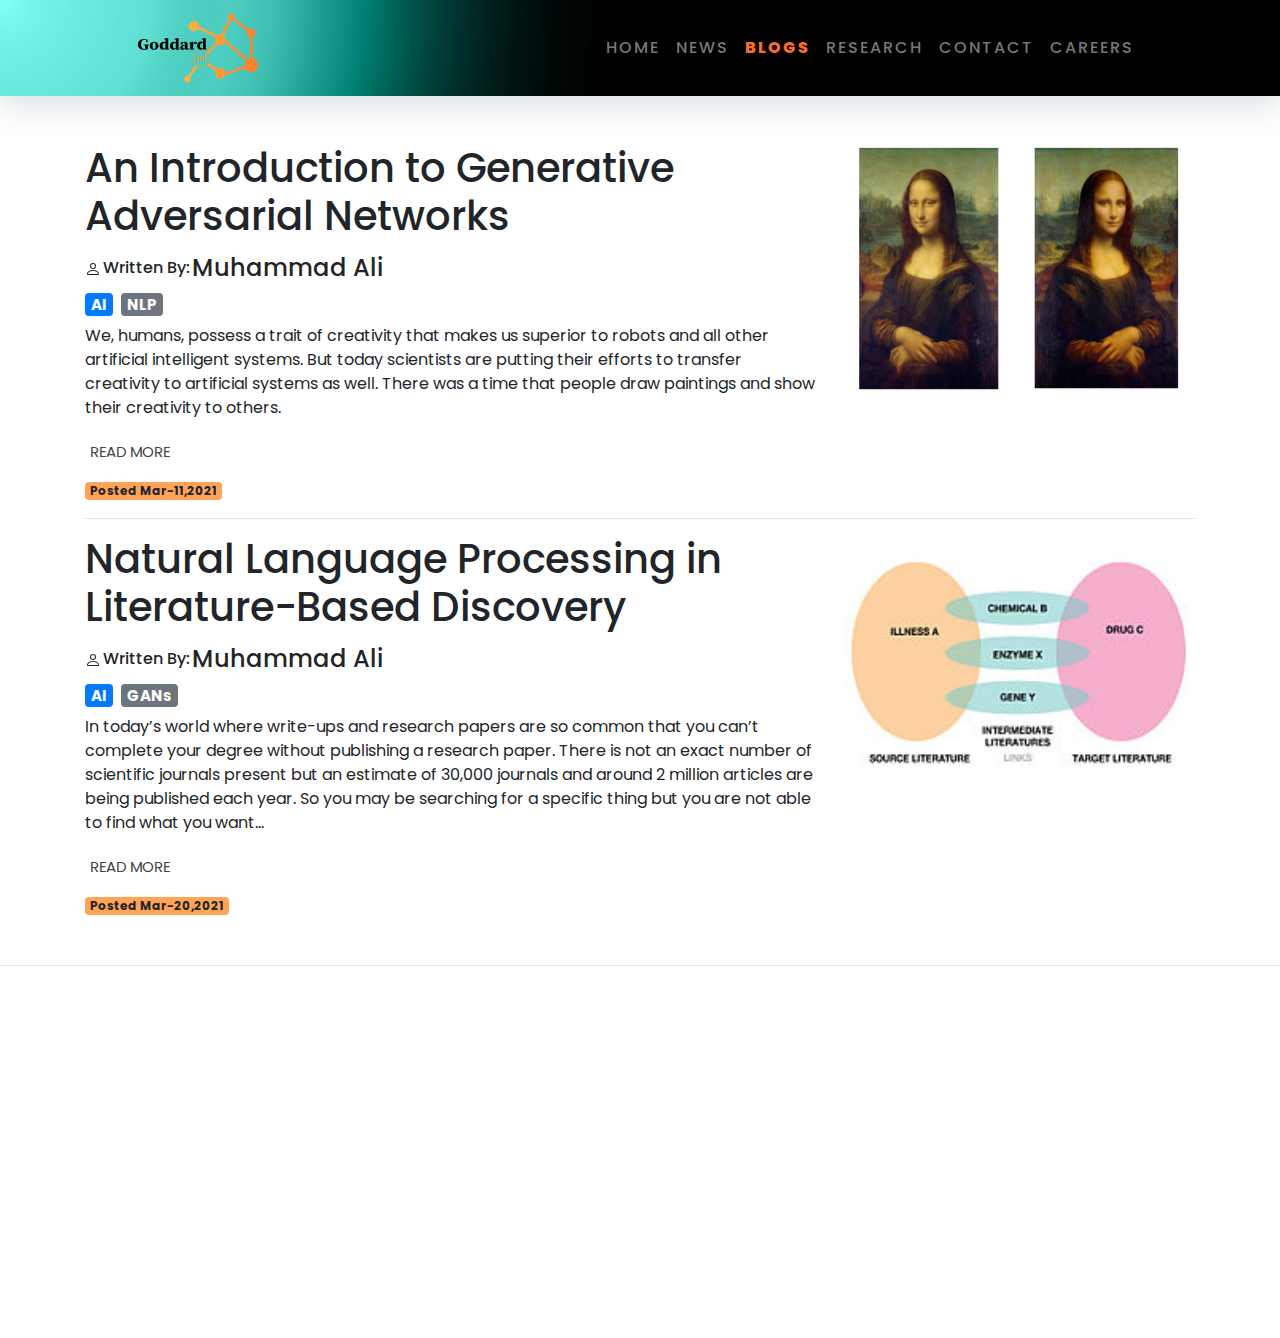
<file: blogs.html>
<!DOCTYPE html>
<html lang="en">

<head>

  <meta charset="UTF-8" />
  <!-- Bootstrap CSS -->



  <link rel="stylesheet" href="https://cdn.jsdelivr.net/npm/bootstrap@4.5.3/dist/css/bootstrap.min.css"
    integrity="sha384-TX8t27EcRE3e/ihU7zmQxVncDAy5uIKz4rEkgIXeMed4M0jlfIDPvg6uqKI2xXr2" crossorigin="anonymous">

  <link rel="stylesheet" href="style/blogs.css">

  <link rel="icon" href="images/newlogo.svg" type="image/x-icon" href="index.html" />


  <link rel="icon" href="./images/favicon-32x32.png" type="image/gif" sizes="32x32">
  <meta name="viewport" content="width=device-width, initial-scale=1.0, shrink-to-fit=no" />
  <!-- Bootstrap CSS -->
  <link rel="stylesheet" href="https://unpkg.com/aos@next/dist/aos.css" />
  <link rel="stylesheet" href="https://use.fontawesome.com/releases/v5.15.1/css/all.css"
    integrity="sha384-vp86vTRFVJgpjF9jiIGPEEqYqlDwgyBgEF109VFjmqGmIY/Y4HV4d3Gp2irVfcrp" crossorigin="anonymous" />
  <link rel="stylesheet" href="https://maxcdn.bootstrapcdn.com/bootstrap/4.0.0/css/bootstrap.min.css"
    integrity="sha384-Gn5384xqQ1aoWXA+058RXPxPg6fy4IWvTNh0E263XmFcJlSAwiGgFAW/dAiS6JXm" crossorigin="anonymous" />


  <link rel="stylesheet" href="style/footer.css" />
  <link rel="stylesheet" href="style/header-otherpages.css">
  <link rel="icon" href="images/i1.PNG" type="image/x-icon" />
  <title>Goddard - Blogs</title>
</head>

<body>
  <!-- header sec start -->
  <header class="header">
    <div class="container-fluid mx-auto navbar_container">
      <div class="row" id="nav">
        <div class="col-md-10 col-11 mx-auto">
          <nav class="navbar navbar-expand-lg navbar-light">
            <a class="navbar-brand" href="index.html"><img src="images/newlogo.svg" class="img-fluid" alt="Logo" /></a>
            <button class="navbar-toggler" type="button" data-toggle="collapse" data-target="#navbarSupportedContent"
              aria-controls="navbarSupportedContent" aria-expanded="false" aria-label="Toggle navigation">
              <span class="navbar-toggler-icon"></span>
            </button>

            <div class="collapse navbar-collapse" id="navbarSupportedContent">
              <ul class="navbar-nav ml-auto">
                <li class="nav-item ">
                  <a class="nav-link" href="./index.html">home </a>
                </li>
                <li class="nav-item">
                  <a class="nav-link" href="./news.html">news<span class="sr-only">(current)</span></a>
                </li>
                <li class="nav-item  active">
                  <a class="nav-link" href="./blogs.html">blogs</a>
                </li>
                <li class="nav-item">
                  <a class="nav-link" href="./research.html">research</a>
                </li>
                <li class="nav-item">
                  <a class="nav-link" href="contactus.html">contact</a>
                </li>
                <li class="nav-item">
                  <a class="nav-link" href="./careers.html">careers</a>
                </li>
              </ul>
            </div>
          </nav>
        </div>
      </div>
    </div>
  </header>
  <!-- header sec end     -->

  <div class="container mx-auto my-5">

    <div class="row">
      <div class="col-12 col-sm-12 col-md-8">
        <h1>An Introduction to Generative Adversarial Networks</h1>
        <div class="align-self-center" style="display:flex">
          <svg class="justify-content-center align-self-center" xmlns="http://www.w3.org/2000/svg" width="16"
            height="16" fill="currentColor" class="bi bi-person" viewBox="0 0 16 16">
            <path
              d="M8 8a3 3 0 1 0 0-6 3 3 0 0 0 0 6zm2-3a2 2 0 1 1-4 0 2 2 0 0 1 4 0zm4 8c0 1-1 1-1 1H3s-1 0-1-1 1-4 6-4 6 3 6 4zm-1-.004c-.001-.246-.154-.986-.832-1.664C11.516 10.68 10.289 10 8 10c-2.29 0-3.516.68-4.168 1.332-.678.678-.83 1.418-.832 1.664h10z" />

          </svg>
          <h6 style="margin-top:10px; margin-left:2px;">Written By:</h6>
          <h4 style="margin-top:6px; margin-left:2px;"> Muhammad Ali</h4>
        </div>

        <div style="display:flex;">
          <h5><span class="badge rounded-pill bg-primary tag_text">AI</span></h5>
          <h5><span class="badge rounded-pill bg-secondary mx-2 tag_text">NLP</span></h5>
        </div>

        <p>We, humans, possess a trait of creativity that makes us superior to robots and all other artificial
          intelligent systems. But today scientists are putting their efforts to transfer creativity to artificial
          systems as well. There was a time that people draw paintings and show their creativity to others.</p>

        <a href="./blogs_pages/blog1.html">
          <button type="button" class="collapsible d-flex justify-content-center">READ MORE</button></a>

        <div>

          <span class="badge posted_on">Posted Mar-11,2021</span>
        </div>
      </div>
      <div class="container col-12 col-sm-8 col-md-4">
        <img width="100%" height="250px" src="./blogs_pages/blog1_img4.png" />
      </div>

    </div>
    <hr>

    <div class="row">
      <div class="col-12 col-sm-12 col-md-8">
        <h1>Natural Language Processing in Literature-Based Discovery</h1>
        <div class="align-self-center" style="display:flex">
          <svg class="justify-content-center align-self-center" xmlns="http://www.w3.org/2000/svg" width="16"
            height="16" fill="currentColor" class="bi bi-person" viewBox="0 0 16 16">
            <path
              d="M8 8a3 3 0 1 0 0-6 3 3 0 0 0 0 6zm2-3a2 2 0 1 1-4 0 2 2 0 0 1 4 0zm4 8c0 1-1 1-1 1H3s-1 0-1-1 1-4 6-4 6 3 6 4zm-1-.004c-.001-.246-.154-.986-.832-1.664C11.516 10.68 10.289 10 8 10c-2.29 0-3.516.68-4.168 1.332-.678.678-.83 1.418-.832 1.664h10z" />

          </svg>
          <h6 style="margin-top:10px; margin-left:2px;">Written By:</h6>
          <h4 style="margin-top:6px; margin-left:2px;"> Muhammad Ali</h4>
        </div>

        <div style="display:flex;">
          <h5><span class="badge rounded-pill bg-primary tag_text" >AI</span></h5>
          <h5><span class="badge rounded-pill bg-secondary mx-2 tag_text">GANs</span></h5>

        </div>

        <p>In today’s world where write-ups and research papers are so common that you can’t
          complete your degree without publishing a research paper. There is not an exact number of
          scientific journals present but an estimate of 30,000 journals and around 2 million articles are being
          published each year. So you may be searching for a specific thing but you are not able to find what
          you want...</p>
        <a href="./blogs_pages/blog2.html">
          <button type="button" class="collapsible d-flex justify-content-center">READ MORE</button></a>

        <div>

          <span class="badge posted_on">Posted Mar-20,2021</span>
        </div>
      </div>
      <div class="container col-12 col-sm-8 col-md-4">
        <img width="100%" height="250px" src="./blogs_pages/blog2_img.jpg" />
      </div>
    </div>
  </div>
  <!-- <hr> -->
  <!-- footer sec start -->
<hr/>
  <footer>
    <div class="container-fluid footer_sec" data-aos="fade-in">
      <div class="row">
        <div class="col-11 col-md-10 mx-auto">
          <div class="row">
            <div class="col-md-6 col-11 pr-5 mb-3">
              <li>
                <br>
                <br>
                <a href="index.html">
                  <figure>
                    <img src="images/newlogo.svg" alt="" />
                  </figure>
                </a>
              </li>
              <br/>
            

            </div>

            <div class="col-md-3 col-11">
              <ul>
                <li>
                  <h5>QUICK LINKS</h5>
                </li>
                <div class="row ql-row">
                  <div class="column ql-col">
                    <li><a href="./index.html">Home</a></li>
                    <li><a href="./news.html">News</a></li>
                    <li><a href="./blogs.html">Blogs</a></li>
                    <li><a href="./research.html">Research</a></li>
                  </div>
                  <div class="column ql-col">
                    <li><a href="./contactus.html">Contact</a></li>
                    <li><a href="./careers.html">Careers</a></li>
                    <li><a href="./faqs.html">FAQ's</a></li>
                    <li><a href="./privacy_policy.html">Privacy policy</a></li>
                  </div>
                </div>

              </ul>
            </div>

            <div class="col-md-3 col-11">
              <ul>
                <li>
                  <h5>Contact</h5>
                </li>
                <li>
                  <span>NIC Building, NED University of Engineering and
                    Technology, Karachi</span>
                </li>
                <li>
                  <span>Email: </span><a href="mailto:contact@goddard.ml">contact@goddard.ml</a>
                </li>
                <li><span>Phone: </span><a href="https://wa.me/4368860567729?text=Thank%20you%20for%20contacting%20us" target="_blank">+43 688 60567729</a></li>
                <li>
                  <a href="https://www.facebook.com/Goddard-AGI-103205568499831" target="blank"><i
                      class="fab fa-facebook-f"></i></a>
                  <a href="https://twitter.com/GoddardAGI?s=08" target="blank"><i class="fab fa-twitter"></i></a>
                  <a href="https://www.linkedin.com/company/goddard-agi" target="blank"><i
                      class="fab fa-linkedin-in"></i></a>
                </li>
              </ul>
            </div>
            <div class="row copyright_text">
              <p>© 2021 <span>Goddard.ml</span> All Rights Reserved.</p>
            </div>
           
          </div>

        </div>
      </div>
    </div>
  </footer>


  <!-- footer sec end -->

  <script src="https://code.jquery.com/jquery-3.2.1.slim.min.js"
    integrity="sha384-KJ3o2DKtIkvYIK3UENzmM7KCkRr/rE9/Qpg6aAZGJwFDMVNA/GpGFF93hXpG5KkN"
    crossorigin="anonymous"></script>
  <script src="https://cdnjs.cloudflare.com/ajax/libs/popper.js/1.12.9/umd/popper.min.js"
    integrity="sha384-ApNbgh9B+Y1QKtv3Rn7W3mgPxhU9K/ScQsAP7hUibX39j7fakFPskvXusvfa0b4Q"
    crossorigin="anonymous"></script>
  <script src="https://maxcdn.bootstrapcdn.com/bootstrap/4.0.0/js/bootstrap.min.js"
    integrity="sha384-JZR6Spejh4U02d8jOt6vLEHfe/JQGiRRSQQxSfFWpi1MquVdAyjUar5+76PVCmYl"
    crossorigin="anonymous"></script>

  <script type="text/javascript" src="js/particles.min.js"></script>
  <script type="text/javascript" src="js/custom.js"></script>
  <!-- <script type="text/javascript" src="js/index.js"></script> -->

  <!-- Option 1: jQuery and Bootstrap Bundle (includes Popper) -->
  <!-- <script src="https://code.jquery.com/jquery-3.5.1.slim.min.js" integrity="sha384-DfXdz2htPH0lsSSs5nCTpuj/zy4C+OGpamoFVy38MVBnE+IbbVYUew+OrCXaRkfj" crossorigin="anonymous"></script>
        <script src="https://cdn.jsdelivr.net/npm/bootstrap@4.5.3/dist/js/bootstrap.bundle.min.js" integrity="sha384-ho+j7jyWK8fNQe+A12Hb8AhRq26LrZ/JpcUGGOn+Y7RsweNrtN/tE3MoK7ZeZDyx" crossorigin="anonymous"></script> -->

  <!-- our aws data -->
  <script src="https://unpkg.com/aos@next/dist/aos.js"></script>
  <script>
    AOS.init({
      duration: 1500,
    });
  </script>


</body>

</html>
</file>
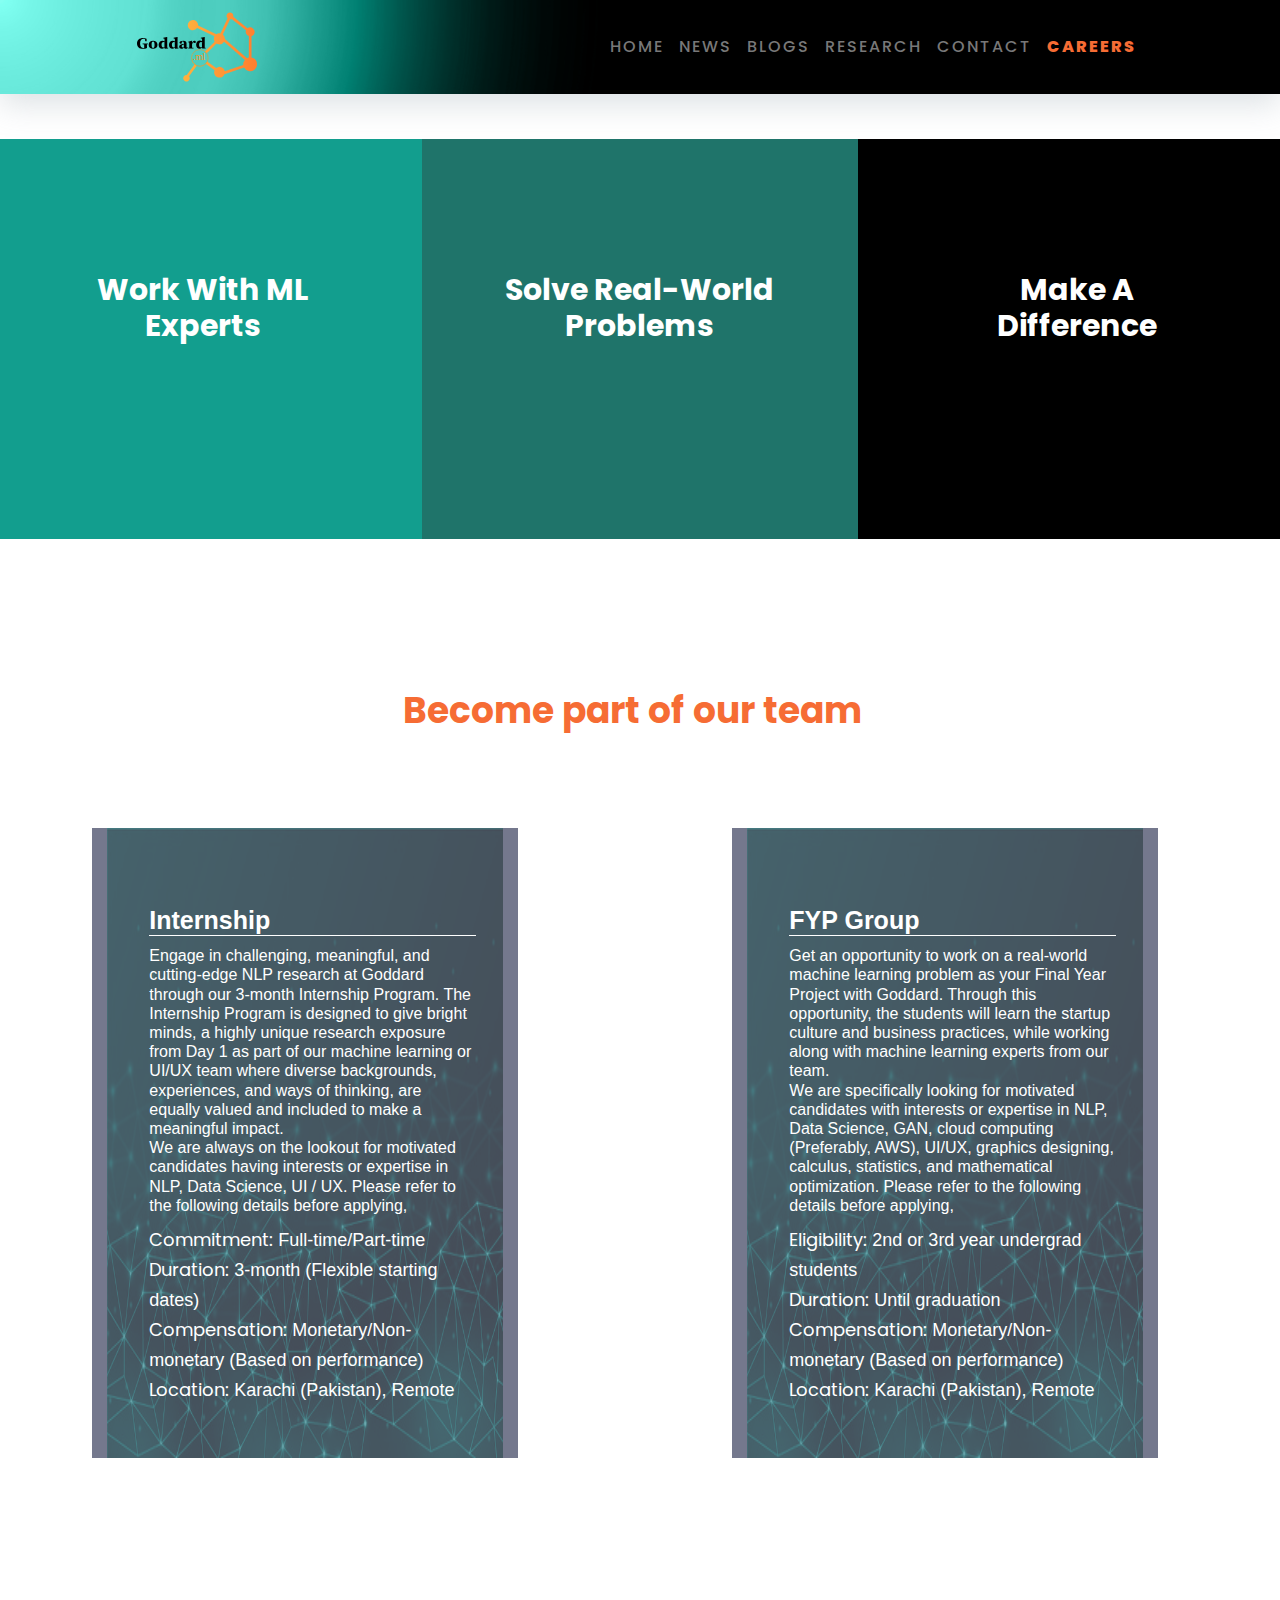
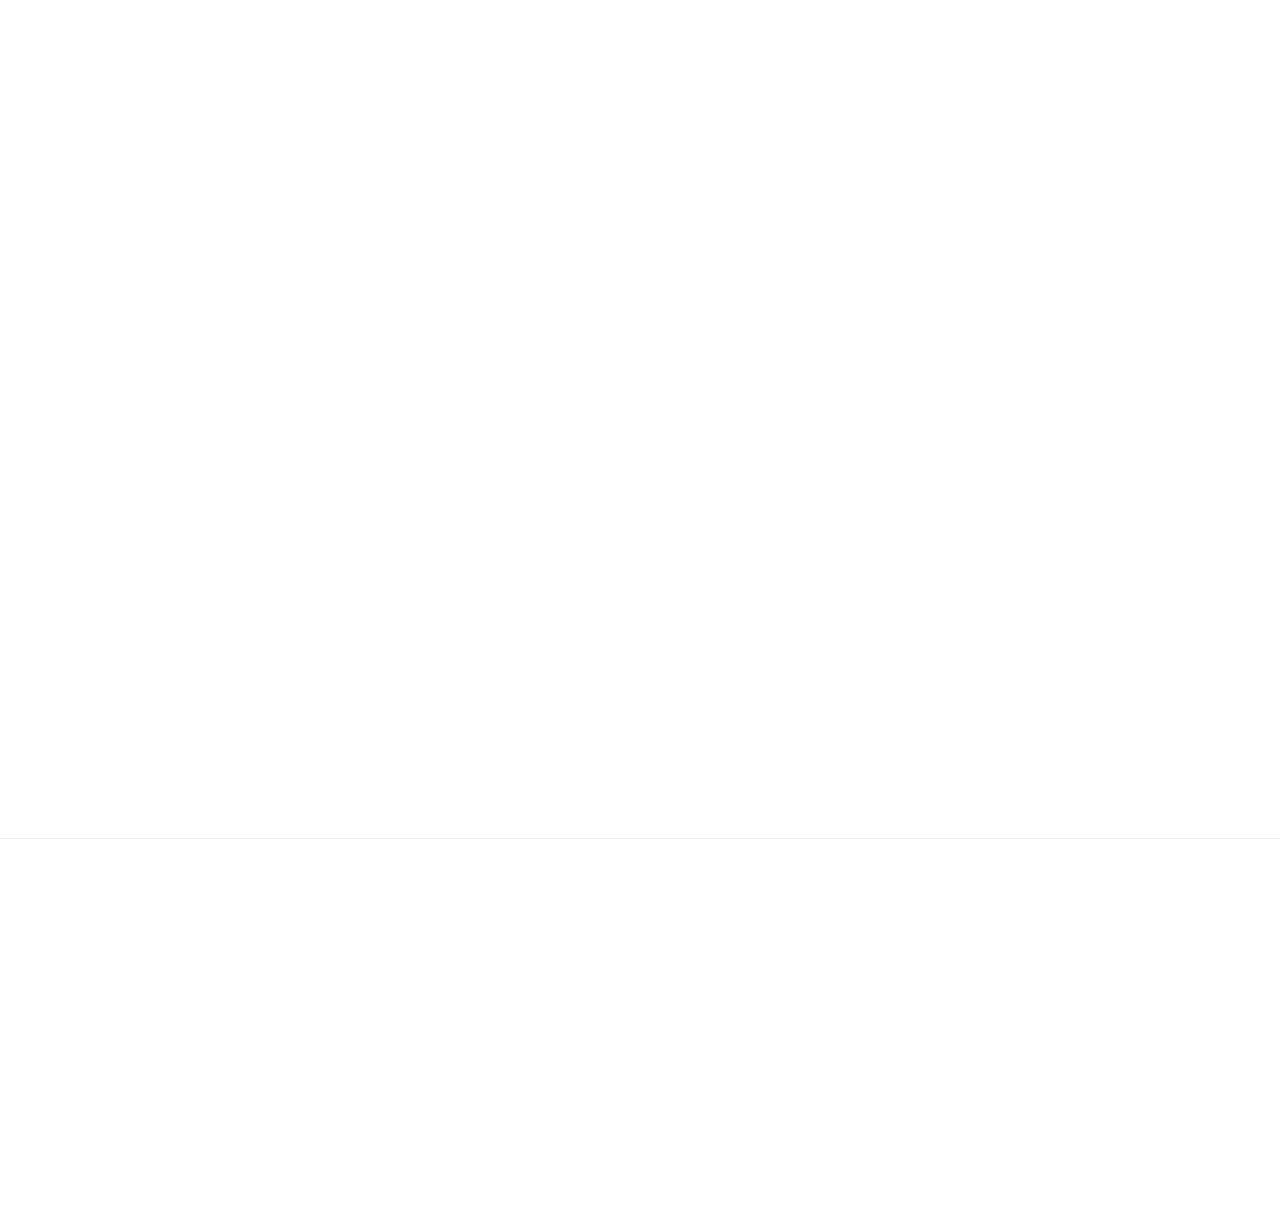
<file: careers.html>
<!DOCTYPE html>
<html lang="en">

<head>


    <meta charset="UTF-8" />
    <meta name="viewport" content="width=device-width, initial-scale=1.0, shrink-to-fit=no" />
    <link rel="icon" href="./images/newlogo.svg" type="image/gif" sizes="32x32">
    <!-- Bootstrap CSS -->
    <link rel="stylesheet" href="https://unpkg.com/aos@next/dist/aos.css" />
    <link rel="stylesheet" href="./style/career.css" />
    <link rel="stylesheet" href="https://use.fontawesome.com/releases/v5.15.1/css/all.css"
        integrity="sha384-vp86vTRFVJgpjF9jiIGPEEqYqlDwgyBgEF109VFjmqGmIY/Y4HV4d3Gp2irVfcrp" crossorigin="anonymous" />
    <link rel="stylesheet" href="https://maxcdn.bootstrapcdn.com/bootstrap/4.0.0/css/bootstrap.min.css"
        integrity="sha384-Gn5384xqQ1aoWXA+058RXPxPg6fy4IWvTNh0E263XmFcJlSAwiGgFAW/dAiS6JXm" crossorigin="anonymous" />
    <!-- <link rel="stylesheet" href="https://cdn.jsdelivr.net/npm/bootstrap@4.5.3/dist/css/bootstrap.min.css" integrity="sha384-TX8t27EcRE3e/ihU7zmQxVncDAy5uIKz4rEkgIXeMed4M0jlfIDPvg6uqKI2xXr2" crossorigin="anonymous"> -->
    <!-- <link href="assets/vendor/bootstrap/css/bootstrap.min.css" rel="stylesheet">  -->
    
    <link href="testimonial_vendors/bootstrap-icons/bootstrap-icons.css" rel="stylesheet">
    <link href="testimonial_vendors/boxicons/css/boxicons.min.css" rel="stylesheet">
    
    
    <link href="testimonial_vendors/swiper/swiper-bundle.min.css" rel="stylesheet">
  
    <!-- Template Main CSS File -->
    <link href="style/testimonials.css" rel="stylesheet">


  
    <link rel="stylesheet" href="style/footer.css" />
    <link rel="stylesheet" href="style/header-otherpages.css">

    <link rel="icon" href="images/i1.PNG" type="image/x-icon" />
    <link rel="stylesheet" href="style/careers.css">
    <link rel="stylesheet" href="https://www.w3schools.com/w3css/4/w3.css">

    <title>Goddard-Careers</title>
</head>

<body>
    <!-- header sec start -->
    <header class="header">
        <div class="container-fluid mx-auto navbar_container">
            <div class="row" id="nav">
                <div class="col-md-10 col-11 mx-auto">
                    <nav class="navbar navbar-expand-lg navbar-light">
                        <a class="navbar-brand" href="index.html"><img src="images/newlogo.svg" class="img-fluid"
                                alt="Logo" /></a>
                        <button class="navbar-toggler" type="button" data-toggle="collapse"
                            data-target="#navbarSupportedContent" aria-controls="navbarSupportedContent"
                            aria-expanded="false" aria-label="Toggle navigation">
                            <span class="navbar-toggler-icon"></span>
                        </button>

                        <div class="collapse navbar-collapse" id="navbarSupportedContent">
                            <ul class="navbar-nav ml-auto">
                                <li class="nav-item">
                                    <a class="nav-link" href="./index.html">home</a>
                                </li>
                                <li class="nav-item">
                                    <a class="nav-link" href="./research.html">news</a>
                                </li>
                                <li class="nav-item">
                                    <a class="nav-link" href="./blogs.html">blogs</a>
                                </li>
                                <li class="nav-item">
                                    <a class="nav-link" href="./research.html">research</a>
                                </li>
                                <li class="nav-item">
                                    <a class="nav-link" href="./contactus.html">contact </a>
                                </li>
                                <li class="nav-item  active">
                                    <a class="nav-link" href="#"><span class="sr-only">(current)</span>careers</a>
                                </li>
                            </ul>
                        </div>
                    </nav>
                </div>
            </div>
        </div>
    </header>
    <!-- header sec end     -->

    <div class="row my-5">
        <div id="box1" class="col-12 col-sm-6 col-md-6 col-lg-4 box1 c-box">
            <div class='bh2'>
                <h2><b>Work With ML <br>Experts</b></h2>
            </div>
            <p class="box1-p">We are a team of internationally experienced researchers and best-in-class technologists
                committed to
                aiding the scientific community with AI tools. We strive to attract talented individuals, and then,
                perfecting them with regular/on-demand training, dedicated mentors, weekly follow-up meetings, and a
                wide variety of challenges. Being with us, you are guaranteed to take on a big challenge and learn a
                ton!</p>
        </div>
        <div id="box2" class="col-12 col-sm-6 col-md-6 col-lg-4 box2 c-box">
            <div class='bh2'>
                <h2><b>Solve Real-World <br>Problems</b></h2>
            </div>
            <p class="box2-p">We are keen on developing futuristic AI technologies to create a meaningful impact. We are
                pushing the realms
                of AI – every day – by envisioning, researching, and developing non-existing AI solutions to hard
                literary
                problems. As part of our team, you will be tested against the toughest real-world AI problems in which
                bookish good isn’t practically good anymore, and going beyond the limits is the only way forward.
            </p>
        </div>

        <div id="box3" class="col-12 col-sm-6 col-md-6 col-lg-4 box3 c-box">
            <div class='bh2'>
                <h2><b>Make A<br>Difference </b></h2>
            </div>
            <p class="box3-p">
                We are a small team working hard to become one of the greatest tech companies in the world. Rather than
                becoming a small gear in a large machine by working somewhere else in a large company, we want you to
                become
                one of us, and strive to leave a positive imprint on this world.
            </p>
        </div>
    </div>



    <!-- Job card section start -->

    <div class="container contenedor text-center">
        <h1 class="text-center ca-title">Become part of our team</h1>
        <div class=" container  text-center">
            <div class="row row-2">
                <div class="col-lg-4 col-md-6 col-sm-4 col-xs-12 container_foto job-card ">
                    <a href="https://forms.gle/ewLZ2ybmcdqfKiUz9" target="blank">
                        <div class="ver_mas text-center">
                            <span class="lnr">Apply now</span>
                        </div>
                    </a>
                    <article class="text-left">
                        <h2>Internship</h2>
                        <h3>Engage in challenging, meaningful, and cutting-edge NLP research at Goddard through our
                            3-month Internship Program. The Internship Program is designed to give bright minds, a
                            highly unique research exposure from Day 1 as part of our machine learning or UI/UX team
                            where diverse backgrounds, experiences, and ways of thinking, are equally valued and
                            included to make a meaningful impact.<br>
                            We are always on the lookout for motivated candidates having interests or expertise in NLP,
                            Data Science, UI / UX. Please refer to the following details before applying,
                        </h3>
                        <h4>


                            <b> Commitment:</b> Full-time/Part-time </br>
                            <b>Duration:</b> 3-month (Flexible starting dates)</br>
                            <b>Compensation:</b> Monetary/Non-monetary (Based on performance)
                            </br>
                            <b>Location: </b> Karachi (Pakistan), Remote

                        </h4>

                    </article>
                    <img class='cr-bg' src="./images/cr-bg.png" alt="">
                </div>
                <div class="col-lg-4 col-md-6 col-sm-4 col-xs-12 container_foto job-card">
                    <a href="https://docs.google.com/forms/d/e/1FAIpQLScMdzjYsQ4mPl4dSyYbnTc0U4IDP0Yc3bve262dPeAtu43uug/viewform"
                        target="blank">
                        <div class="ver_mas text-center">
                            <span class="lnr">Apply now</span>
                        </div>
                    </a>
                    <article class="text-left">
                        <h2>FYP Group </h2>
                        <h3>Get an opportunity to work on a real-world machine learning problem as your Final Year
                            Project with Goddard. Through this opportunity, the students will learn the startup culture
                            and business practices, while working along with machine learning experts from our
                            team.</br>
                            We are specifically looking for motivated candidates with interests or expertise in NLP,
                            Data Science, GAN, cloud computing (Preferably, AWS), UI/UX, graphics designing, calculus,
                            statistics, and mathematical optimization. Please refer to the following details before
                            applying,
                        </h3>
                        <h4>
                            <b>Eligibility: </b>2nd or 3rd year undergrad students
                            </br>

                            <b>Duration:</b> Until graduation </br>
                            <b>Compensation:</b> Monetary/Non-monetary (Based on performance)
                            </br>
                            <b>Location: </b> Karachi (Pakistan), Remote

                        </h4>
                    </article>
                    <img class='cr-bg' src="./images/cr-bg.png " alt="">
                </div>

            </div>

        </div>

    </div>

    <!-- Job card section end -->
    <section id="testimonials" class="testimonials">
      <div class="container">
  
        <div class="section-title" data-aos="zoom-out">
          
          <h1 class="text-center ca-title">Our Team's Testimonials</h1>
        </div>
  
        <div class="testimonials-slider swiper-container" data-aos="fade-up" data-aos-delay="100">
          <div class="swiper-wrapper">
  
            <div class="swiper-slide">
              <div class="testimonial-item">
                <img src="images/testimonials/my_pic2.png" class="testimonial-img" alt="">
                <h3>Muhammad Ali</h3>
                <h4>Team GUI</h4>
                
                <p class="my-2">
                  <i class="bx bxs-quote-alt-left quote-icon-left"></i>
                  Working in a professional environment with a professional team, will polish your skills, give practical applications, and will help grow yourself in a right direction. Goddard- Discovery provided me all the things, a great experience and I look forward to continue.Leaders are quite co-operative and guide alot.This startup will definately reach at pinnacle.
                  <i class="bx bxs-quote-alt-right quote-icon-right"></i>
                  <br/>
                  <br/>
                </p>
               
              </div>
            </div><!-- End testimonial item -->
  
            <div class="swiper-slide">
              <div class="testimonial-item">
                <img src="images/testimonials/ebad_testimonial.jpeg" class="testimonial-img" alt="">
                <h3>Ebad Ullah Khan</h3>
                <h4>Team AI </h4>
                <p class="my-2">
                  <i class="bx bxs-quote-alt-left quote-icon-left"></i>
                  Everything is being done in an orderly fashion which is really good. The main thing which I like is that the meetings are being held regularly, because I have seen that in the start the people are very enthusiastic but as time flies their presence also fades away. I hope this all continues.
                  <i class="bx bxs-quote-alt-right quote-icon-right"></i>
                </p>
                <br/>
                <br/>
              </div>
            </div><!-- End testimonial item -->
  
            <div class="swiper-slide">
              <div class="testimonial-item">
                <img src="images/testimonials/maryam_testimonial.jpeg" class="testimonial-img" alt="">
                <h3>Maryam Raza</h3>
                <h4>Team AI</h4>
                <p class="my-2">
                  <i class="bx bxs-quote-alt-left quote-icon-left"></i>
                  My internship at Goddard provided me with valuable hands-on experience and a better idea about what knowledge areas and skills I should attach more importance and make further improvement to in my further studies. So far the internship was a worthwhile experience and I feel that it has prepared me well for my professional career. It has a good working environment along with supportive members and soft deadlines.
                  <i class="bx bxs-quote-alt-right quote-icon-right"></i>
                </p>
               
              </div>
            </div><!-- End testimonial item -->

            
  
            <div class="swiper-slide">
              <div class="testimonial-item">
                <img src="images/testimonials/areesha_testimonial.jpeg" class="testimonial-img" alt="">
                <h3>Areesha Mujahid</h3>
                <h4>Team GUI</h4>
                <p class="my-2">
                  <i class="bx bxs-quote-alt-left quote-icon-left"></i>
                  Working at Goddard is a great pleasure for me. It’s been filled with learning and growing within the organization. The variety of my work made me learn a lot about myself, what my strong points are and what points needed improvement. With the amazing coaching I received at the company. I would recommend to freelancers or students who wish to attain and develop many skills that are beneficial towards their career path!
                  <i class="bx bxs-quote-alt-right quote-icon-right"></i>
                </p>
             
              </div>
            </div>
            
            <!-- End testimonial item -->
  
            <div class="swiper-slide">
              <div class="testimonial-item">
                <img src="images/testimonials/ishaq_testimonials.png" class="testimonial-img" alt="">
                <h3>Ishaq Ibrahim</h3>
                <h4>Team AI</h4>
                <p class="my-2" >
                  <i class="bx bxs-quote-alt-left quote-icon-left"></i>
                  I'm enjoying the work a great deal because I've learned a lot of new stuff and acquired many new skills since I started. The flexibility is also quite helpful, and the weekly sprint meetings are helpful for evaluating our approach and progress.							
                  <i class="bx bxs-quote-alt-right quote-icon-right"></i>
                </p>

              </div>
            </div>

            <div class="swiper-slide">
              <div class="testimonial-item">
                <img src="images/testimonials/Syed_Ijlal_Hussain.jpg" class="testimonial-img" alt="">
                <h3>Syed Ijlal Hussain</h3>
                <h4>Team GUI</h4>
                
                <p class="my-2">
                  <i class="bx bxs-quote-alt-left quote-icon-left"></i>
                  Its really amazing to work in such a great Environment, polishing my Professional Expertise with Goddard. Applying my Knowledge of GUI Designing , Social Media Marketing, And Graphic Designing to play a best role as in Following Quote
                  <br/>
                  <b>The heart and soul of the company is creativity and innovation</b>
                  <i class="bx bxs-quote-alt-right quote-icon-right"></i>
                  <br/>
                  <br/>
                </p>
               
              </div>
            </div>
            
            <div class="swiper-slide">
              <div class="testimonial-item">
                <img src="images/testimonials/Musabbiha_Noor.jpg" class="testimonial-img" alt="">
                <h3>Musabbiha Noor</h3>
                <h4>Team GUI</h4>
                
                <p class="my-2">
                  <i class="bx bxs-quote-alt-left quote-icon-left"></i>
                  I have learned a lot while working at Goddard. The working environment is peaceful and comfortable. Whole team is very supportive and appreciate all the efforts. The idea we have been working on is new and bring so many opportunities towards the future. I have had great experience working here.
                  <i class="bx bxs-quote-alt-right quote-icon-right"></i>
                  <br/>
                  <br/>
                </p>
               
              </div>
            </div>

            <div class="swiper-slide">
              <div class="testimonial-item">
                <img src="images/testimonials/Shah_Jahan_Ishaq.jpg" class="testimonial-img" alt="">
                <h3>Shah Jahan Ishaq</h3>
                <h4>Team AI</h4>
                
                <p class="my-2">
                  <i class="bx bxs-quote-alt-left quote-icon-left"></i>
                  My internship at Goddard has been a complete journey of enlightenment and hands-on learning. Trusting me with real-life projects, my mentors have guided me as to how one should navigate in the artificial intelligence world. Ranging from getting help from the seniors in the organization to browsing through a number of research papers, this internship has contributed to not only my software skills and knowledge but also to my interpersonal skills. Needless to say, over this internship period of mine, Goddard has been a safe place for me to learn, grow, and interact — a trait of successful organizations.
                  <i class="bx bxs-quote-alt-right quote-icon-right"></i>
                  <br/>
                  <br/>
                </p>
               
              </div>
            </div>

            <div class="swiper-slide">
              <div class="testimonial-item">
                <img src="images/testimonials/Muhammad_Furqan.jpeg" class="testimonial-img" alt="">
                <h3>Muhammad Furqan</h3>
                <h4>Team GUI</h4>
                
                <p class="my-2">
                  <i class="bx bxs-quote-alt-left quote-icon-left"></i>
                  Working at Goddard has provided me with the exposure that all young, soon-to-graduate engineering students crave. I worked with several experts who were extremely helpful and accommodating of me and other interns. Meetings were held regularly and we were carefully guided through our weekly tasks. I feel that this internship has prepared me well for my future professional career and has been an overall exciting experience.
                  <i class="bx bxs-quote-alt-right quote-icon-right"></i>
                  <br/>
                  <br/>
                </p>
               
              </div>
            </div>

            <div class="swiper-slide">
              <div class="testimonial-item">
                <img src="images/testimonials/Rakia_Shafique.jpg" class="testimonial-img" alt="">
                <h3>Rakia Shafique</h3>
                <h4>Team AI</h4>
                
                <p class="my-2">
                  <i class="bx bxs-quote-alt-left quote-icon-left"></i>
                  Everyone at Goddard is super nice and helpful. Their environment is very professional and encouraging. This internship has taught me a great deal regarding where I lack and where I should focus, and what steps I should take to advance my career in the field of AI. It has indeed been an amazing experience. I'm usually hesitant when asking for help, but not once have I hesitated during my time here.
                  <i class="bx bxs-quote-alt-right quote-icon-right"></i>
                  <br/>
                  <br/>
                </p>
               
              </div>
            </div>

            <div class="swiper-slide">
              <div class="testimonial-item">
                <img src="images/testimonials/Talib_Hussain_Tahie.jpg" class="testimonial-img" alt="">
                <h3>Insiyah Talib Hussain</h3>
                <h4>Team GUI</h4>
                
                <p class="my-2">
                  <i class="bx bxs-quote-alt-left quote-icon-left"></i>
                  Working at Goddard was peaceful, comfortable and flexible in work. Sharing new ideas with team boosted confidence in our personalities. Reasearching over different aspects opened doors to new knowledge of tools, libraries and concepts of NLP in generating word embeddings. 
                  <i class="bx bxs-quote-alt-right quote-icon-right"></i>
                  <br/>
                  <br/>
                </p>
               
              </div>
            </div>

            
            <!-- End testimonial item -->
  
          </div>
          <div class="swiper-pagination"></div>
        </div>
  
      </div>
    </section>
    <!-- footer sec start -->
    <hr/>

    <footer>
        <div class="container-fluid footer_sec" data-aos="fade-in">
          <div class="row">
            <div class="col-11 col-md-10 mx-auto">
              <div class="row">
                <div class="col-md-6 col-11 pr-5 mb-3">
                  <li>
                      <br>
                      <br>
                    <a href="index.html">
                      <figure>
                        <img src="images/newlogo.svg" alt="" />
                      </figure>
                    </a>
                  </li>
                  <br/>
                  
                </div>
    
                <div class="col-md-3 col-11">
                  <ul>
                    <li>
                      <h5>QUICK LINKS</h5>
                    </li>
                    <div class="row ql-row">
                      <div class="column ql-col">
                        <li><a href="./index.html">Home</a></li>
                        <li><a href="./news.html">News</a></li>
                        <li><a href="./blogs.html">Blogs</a></li>
                        <li><a href="./research.html">Research</a></li>
                      </div>
                      <div class="column ql-col">
                        <li><a href="./contactus.html">Contact</a></li>
                        <li><a href="./careers.html">Careers</a></li>
                        <li><a href="./faqs.html">FAQ's</a></li>
                        <li><a href="./privacy_policy.html">Privacy policy</a></li>
                      </div>
                    </div>
                </div>
                
            <div class="col-md-3 col-11">
                <ul>
                  <li>
                    <h5>Contact</h5>
                  </li>
                  <li>
                    <span>NIC Building, NED University of Engineering and
                      Technology, Karachi</span>
                  </li>
                  <li>
                    <span>Email: </span><a href="mailto:contact@goddard.ml">contact@goddard.ml</a>
                  </li>
                  <li><span>Phone: </span><a href="https://wa.me/4368860567729?text=Thank%20you%20for%20contacting%20us" target="_blank">+43 688 60567729</a></li>
                  <li>
                    <a href="https://www.facebook.com/Goddard-AGI-103205568499831" target="blank"><i
                        class="fab fa-facebook-f"></i></a>
                    <a href="https://twitter.com/GoddardAGI?s=08" target="blank"><i class="fab fa-twitter"></i></a>
                    <a href="https://www.linkedin.com/company/goddard-agi" target="blank"><i
                        class="fab fa-linkedin-in"></i></a>
                  </li>
                </ul>
              </div>
                <div class="row copyright_text">
                    <p>© 2021 <span>Goddard.ml</span> All Rights Reserved.</p>
                  </div>
              </div>
    
       
            </div>
        </div>
        
         
 
    </footer>


    <!-- footer sec end -->
    <!-- testimonial section Js-->



  <script src="testimonial_vendors/swiper/swiper-bundle.min.js"></script>  

  
  <script src="js/testimonials.js"></script>
    <!-- testimonial section Js-->


    <script src="https://code.jquery.com/jquery-3.2.1.slim.min.js"
        integrity="sha384-KJ3o2DKtIkvYIK3UENzmM7KCkRr/rE9/Qpg6aAZGJwFDMVNA/GpGFF93hXpG5KkN"
        crossorigin="anonymous"></script>
    <script src="https://cdnjs.cloudflare.com/ajax/libs/popper.js/1.12.9/umd/popper.min.js"
        integrity="sha384-ApNbgh9B+Y1QKtv3Rn7W3mgPxhU9K/ScQsAP7hUibX39j7fakFPskvXusvfa0b4Q"
        crossorigin="anonymous"></script>
    <script src="https://maxcdn.bootstrapcdn.com/bootstrap/4.0.0/js/bootstrap.min.js"
        integrity="sha384-JZR6Spejh4U02d8jOt6vLEHfe/JQGiRRSQQxSfFWpi1MquVdAyjUar5+76PVCmYl"
        crossorigin="anonymous"></script>



    <script src="https://cdnjs.cloudflare.com/ajax/libs/jquery/3.3.1/jquery.min.js"></script>

    <!-- <script type="text/javascript" src="js/index.js"></script> -->

    <!-- Option 1: jQuery and Bootstrap Bundle (includes Popper) -->
    <!-- <script src="https://code.jquery.com/jquery-3.5.1.slim.min.js" integrity="sha384-DfXdz2htPH0lsSSs5nCTpuj/zy4C+OGpamoFVy38MVBnE+IbbVYUew+OrCXaRkfj" crossorigin="anonymous"></script>
        <script src="https://cdn.jsdelivr.net/npm/bootstrap@4.5.3/dist/js/bootstrap.bundle.min.js" integrity="sha384-ho+j7jyWK8fNQe+A12Hb8AhRq26LrZ/JpcUGGOn+Y7RsweNrtN/tE3MoK7ZeZDyx" crossorigin="anonymous"></script> -->

    <!-- our aws data -->
    <script src="https://unpkg.com/aos@next/dist/aos.js"></script>
    <script>
        AOS.init({
            duration: 1500,
        });
    </script>


</body>

</html>
</file>
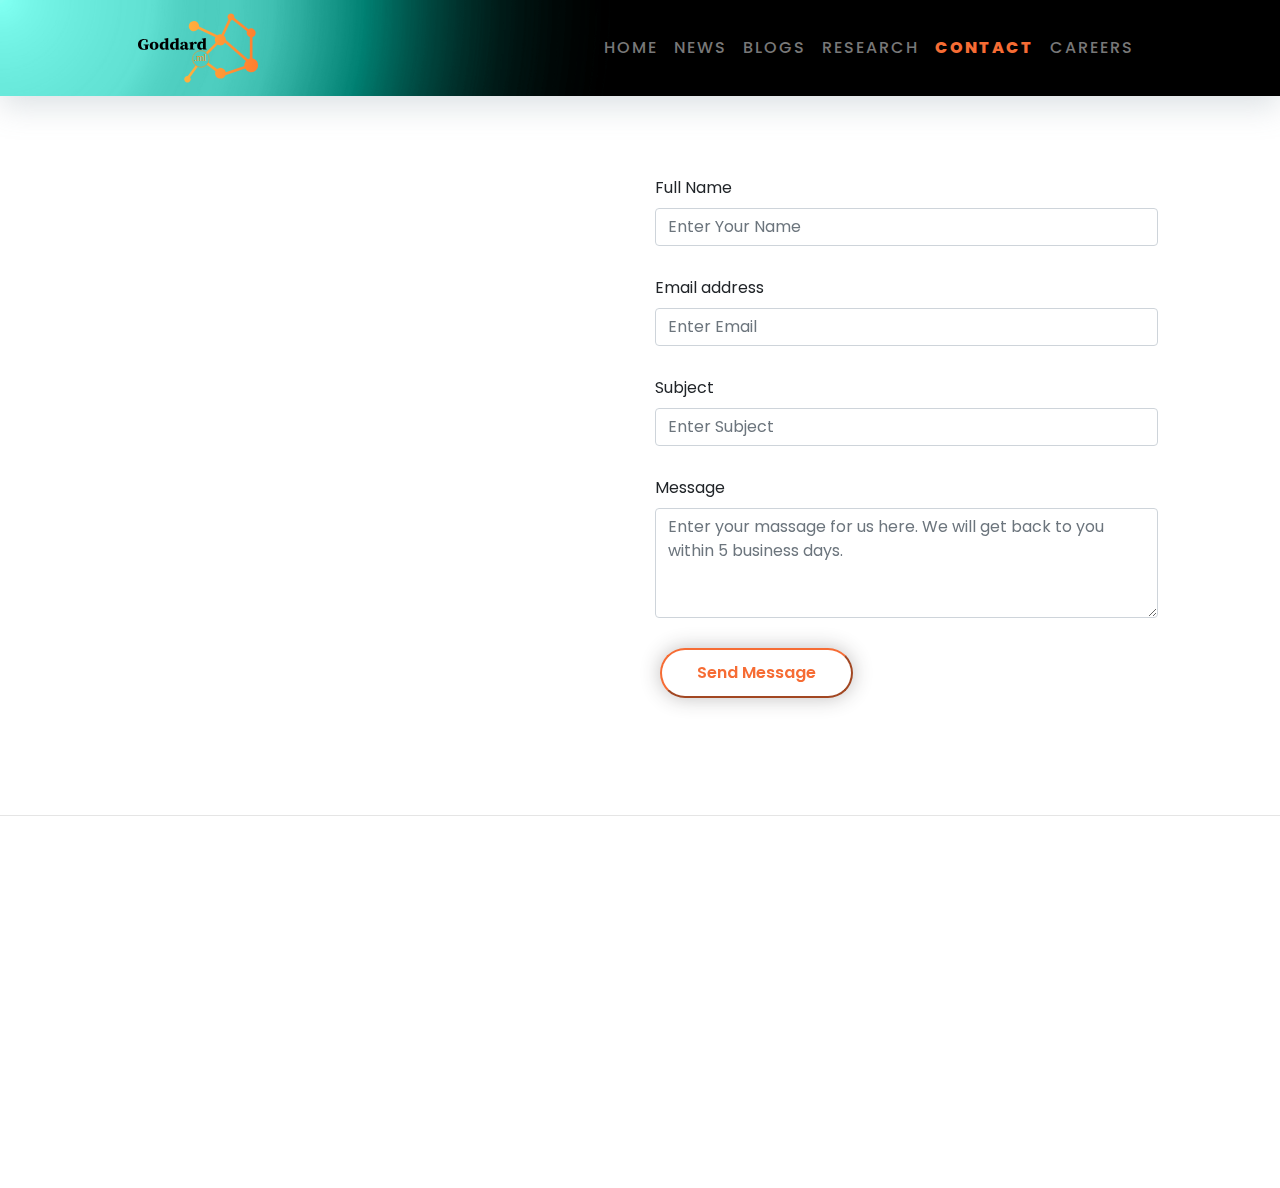
<file: contactus.html>
<!DOCTYPE html>
<html lang="en">

<head>
  <meta charset="UTF-8" />
  <meta name="viewport" content="width=device-width, initial-scale=1.0, shrink-to-fit=no" />
  <link rel="icon" href="./images/newlogo.svg" type="image/gif" sizes="32x32">
  <!-- Bootstrap CSS -->
  <link rel="stylesheet" href="https://unpkg.com/aos@next/dist/aos.css" />
  <link rel="stylesheet" href="https://use.fontawesome.com/releases/v5.15.1/css/all.css"
    integrity="sha384-vp86vTRFVJgpjF9jiIGPEEqYqlDwgyBgEF109VFjmqGmIY/Y4HV4d3Gp2irVfcrp" crossorigin="anonymous" />
  <link rel="stylesheet" href="https://maxcdn.bootstrapcdn.com/bootstrap/4.0.0/css/bootstrap.min.css"
    integrity="sha384-Gn5384xqQ1aoWXA+058RXPxPg6fy4IWvTNh0E263XmFcJlSAwiGgFAW/dAiS6JXm" crossorigin="anonymous" />
  <!-- <link rel="stylesheet" href="https://cdn.jsdelivr.net/npm/bootstrap@4.5.3/dist/css/bootstrap.min.css" integrity="sha384-TX8t27EcRE3e/ihU7zmQxVncDAy5uIKz4rEkgIXeMed4M0jlfIDPvg6uqKI2xXr2" crossorigin="anonymous"> -->


  <link rel="stylesheet" href="style/footer.css" />
  <link rel="stylesheet" href="style/header-otherpages.css">
  <link rel="stylesheet" href="style/contactus.css">
  <link rel="icon" href="images/i1.PNG" type="image/x-icon" />

  <title>Goddard - Contact Us</title>
</head>

<body>

  <!-- header sec start -->
  <header class="header">
    <div class="container-fluid mx-auto navbar_container">
      <div class="row" id="nav">
        <div class="col-md-10 col-11 mx-auto">
          <nav class="navbar navbar-expand-lg navbar-light">
            <a class="navbar-brand" href="index.html"><img src="images/newlogo.svg" class="img-fluid" alt="Logo" /></a>
            <button class="navbar-toggler" type="button" data-toggle="collapse" data-target="#navbarSupportedContent"
              aria-controls="navbarSupportedContent" aria-expanded="false" aria-label="Toggle navigation">
              <span class="navbar-toggler-icon"></span>
            </button>

            <div class="collapse navbar-collapse" id="navbarSupportedContent">
              <ul class="navbar-nav ml-auto">
                <li class="nav-item ">
                  <a class="nav-link" href="./index.html  ">home </a>
                </li>
                <li class="nav-item">
                  <a class="nav-link" href="./news.html">news</a>
                </li>
                <li class="nav-item">
                  <a class="nav-link" href="./blogs.html">blogs</a>
                </li>
                <li class="nav-item">
                  <a class="nav-link" href="./research.html">research</a>
                </li>
                <li class="nav-item">
                  <a class="nav-link active" href="contactus.html">contact <span class="sr-only">(current)</span></a>
                </li>
                <li class="nav-item">
                  <a class="nav-link" href="./careers.html">careers</a>
                </li>
              </ul>
            </div>
          </nav>
        </div>
      </div>
    </div>
  </header>
  <!-- header sec end     -->

  <!-- contact sec start     -->
  <section class="contact_sec">
    <div class="container-fluid">
      <div class="row">
        <div class="col-11 col-md-10 mx-auto">
          <div class="row">
            <div class="col-md-6 col-11" data-aos="fade-right">

              <iframe
                src="https://www.google.com/maps/embed?pb=!1m18!1m12!1m3!1d3618.0674143855263!2d67.11047321452486!3d24.929773248616648!2m3!1f0!2f0!3f0!3m2!1i1024!2i768!4f13.1!3m3!1m2!1s0x3eb33932b0d0549b%3A0x5bde2dd002f08f4a!2sNIC!5e0!3m2!1sen!2s!4v1614964978716!5m2!1sen!2s"
                width="100%" height="530px"` style="border: 0" allowfullscreen="" loading="lazy"></iframe>
            </div>

            <div class="col-md-6 col-11" data-aos="fade-left">
              <form id='contactForm'>
                <div class="form-group">
                  <label for="name">Full Name</label>
                  <input type="text" class="form-control" id="name" placeholder="Enter Your Name" required/>
                </div>
                <div class="form-group">
                  <label for="email">Email address</label>
                  <input type="email" class="form-control" id="email" aria-describedby="emailHelp"
                    placeholder="Enter Email" required/>
                  <!-- <small id="emailHelp" class="form-text text-muted">We'll never share your email with anyone else.</small> -->
                </div>
                <div class="form-group">
                  <label for="subject">Subject</label>
                  <input type="text" class="form-control" id="subject" placeholder="Enter Subject" />
                </div>
                <div class="form-group">
                  <label for="message">Message</label>
                  <textarea class="form-control" id="message" name="message"
                    placeholder="Enter your massage for us here. We will get back to you within 5 business days."
                    rows="4" required ></textarea>
                </div>
                <div class="my_button">
                  <input type="submit" value="Send Message">
                </div>
                
                <div>
                  <p id="result-text"></p>
                </div>
              </form>
            </div>
          </div>
        </div>
      </div>
    </div>
  </section>
  <!-- contact sec end -->

  <!-- footer sec start -->
<hr/>
  <footer>
    <div class="container-fluid footer_sec" data-aos="fade-in">
      <div class="row">
        <div class="col-11 col-md-10 mx-auto">
          <div class="row">
            <div class="col-md-6 col-11 pr-5 mb-3">
              <li>
                <br>
                <br>
                <a href="index.html">
                  <figure>
                    <img src="images/newlogo.svg" alt="" />
                  </figure>
                </a>
              </li>
              <br />
         
            </div>

            <div class="col-md-3 col-11">
              <ul>
                <li>
                  <h5>QUICK LINKS</h5>
                </li>
                <div class="row ql-row">
                  <div class="column ql-col">
                    <li><a href="./index.html">Home</a></li>
                    <li><a href="./news.html">News</a></li>
                    <li><a href="./blogs.html">Blogs</a></li>
                    <li><a href="./research.html">Research</a></li>
                  </div>
                  <div class="column ql-col">
                    <li><a href="./contactus.html">Contact</a></li>
                    <li><a href="./careers.html">Careers</a></li>
                    <li><a href="./faqs.html">FAQ's</a></li>
                    <li><a href="./privacy_policy.html">Privacy policy</a></li>
                  </div>
                </div>

              </ul>
            </div>

            <div class="col-md-3 col-11">
              <ul>
                <li>
                  <h5>Contact</h5>
                </li>
                <li>
                  <span>NIC Building, NED University of Engineering and
                    Technology, Karachi</span>
                </li>
                <li>
                  <span>Email: </span><a href="mailto:contact@goddard.ml">contact@goddard.ml</a>
                </li>
                <li><span>Phone: </span><a href="https://wa.me/4368860567729?text=Thank%20you%20for%20contacting%20us" target="_blank">+43 688 60567729</a></li>
                <li>
                  <a href="https://www.facebook.com/Goddard-AGI-103205568499831" target="blank"><i
                      class="fab fa-facebook-f"></i></a>
                  <a href=""><i class="fab fa-twitter"></i></a>
                  <a href="https://www.linkedin.com/company/goddard-agi" target="blank"><i
                      class="fab fa-linkedin-in"></i></a>
                </li>
              </ul>
            </div>
            <div class="row copyright_text">
              <p>© 2021 <span>Goddard.ml</span> All Rights Reserved.</p>
            </div>
          </div>


        </div>
      </div>
    </div>
  </footer>

  <!-- footer sec end -->

  <script src="https://code.jquery.com/jquery-3.2.1.slim.min.js"
    integrity="sha384-KJ3o2DKtIkvYIK3UENzmM7KCkRr/rE9/Qpg6aAZGJwFDMVNA/GpGFF93hXpG5KkN"
    crossorigin="anonymous"></script>
  <script src="https://cdnjs.cloudflare.com/ajax/libs/popper.js/1.12.9/umd/popper.min.js"
    integrity="sha384-ApNbgh9B+Y1QKtv3Rn7W3mgPxhU9K/ScQsAP7hUibX39j7fakFPskvXusvfa0b4Q"
    crossorigin="anonymous"></script>
  <script src="https://maxcdn.bootstrapcdn.com/bootstrap/4.0.0/js/bootstrap.min.js"
    integrity="sha384-JZR6Spejh4U02d8jOt6vLEHfe/JQGiRRSQQxSfFWpi1MquVdAyjUar5+76PVCmYl"
    crossorigin="anonymous"></script>


  
  <!-- our aws data -->
  <script src="https://unpkg.com/aos@next/dist/aos.js"></script>
  <script>
    AOS.init({
      duration: 1500,
    });
  </script>

</body>
<script src="./js/contactus.js"></script>

</html>
</file>
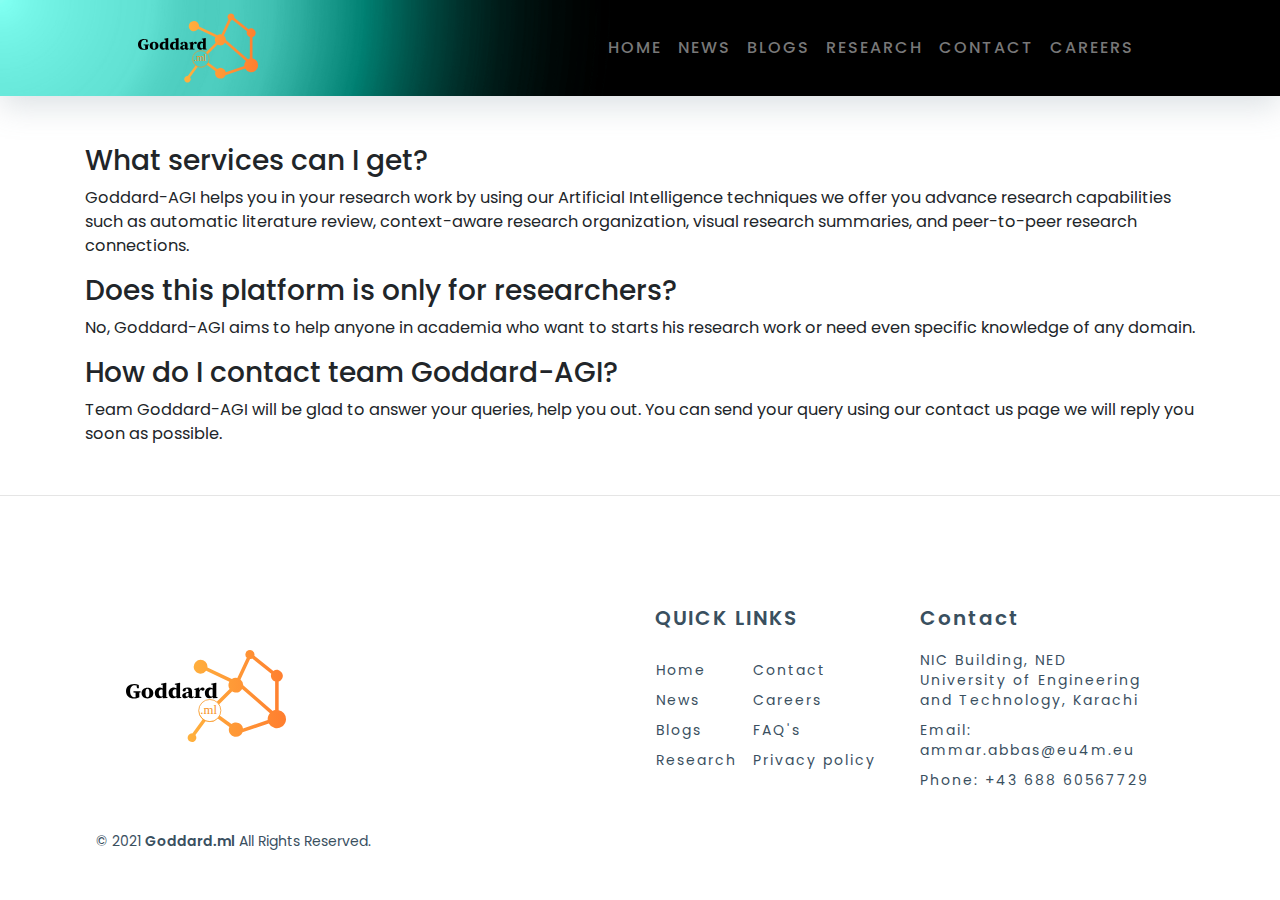
<file: faqs.html>
<!DOCTYPE html>
<html lang="en">

<head>


    <meta charset="UTF-8" />
    <link rel="icon" href="./images/favicon-32x32.png" type="image/gif" sizes="32x32">
    <meta name="viewport" content="width=device-width, initial-scale=1.0, shrink-to-fit=no" />
    <!-- Bootstrap CSS -->
    <link rel="stylesheet" href="https://unpkg.com/aos@next/dist/aos.css" />
    <link rel="stylesheet" href="https://use.fontawesome.com/releases/v5.15.1/css/all.css"
        integrity="sha384-vp86vTRFVJgpjF9jiIGPEEqYqlDwgyBgEF109VFjmqGmIY/Y4HV4d3Gp2irVfcrp" crossorigin="anonymous" />
    <link rel="stylesheet" href="https://maxcdn.bootstrapcdn.com/bootstrap/4.0.0/css/bootstrap.min.css"
        integrity="sha384-Gn5384xqQ1aoWXA+058RXPxPg6fy4IWvTNh0E263XmFcJlSAwiGgFAW/dAiS6JXm" crossorigin="anonymous" />
    <!-- <link rel="stylesheet" href="https://cdn.jsdelivr.net/npm/bootstrap@4.5.3/dist/css/bootstrap.min.css" integrity="sha384-TX8t27EcRE3e/ihU7zmQxVncDAy5uIKz4rEkgIXeMed4M0jlfIDPvg6uqKI2xXr2" crossorigin="anonymous"> -->


    <link rel="stylesheet" href="style/footer.css" />
    <link rel="stylesheet" href="style/header-otherpages.css">

    <link rel="icon" href="images/i1.PNG" type="image/x-icon" />
    <title>Goddard - FAQs</title>
</head>

<body>

    <!-- header sec start -->
    <header class="header">
        <div class="container-fluid mx-auto navbar_container">
            <div class="row" id="nav">
                <div class="col-md-10 col-11 mx-auto">
                    <nav class="navbar navbar-expand-lg navbar-light">
                        <a class="navbar-brand" href="index.html"><img src="images/newlogo.svg" class="img-fluid"
                                alt="Logo" /></a>
                        <button class="navbar-toggler" type="button" data-toggle="collapse"
                            data-target="#navbarSupportedContent" aria-controls="navbarSupportedContent"
                            aria-expanded="false" aria-label="Toggle navigation">
                            <span class="navbar-toggler-icon"></span>
                        </button>

                        <div class="collapse navbar-collapse" id="navbarSupportedContent">
                            <ul class="navbar-nav ml-auto">
                                <li class="nav-item ">
                                    <a class="nav-link" href="./index.html  ">home </a>
                                </li>
                                <li class="nav-item">
                                    <a class="nav-link" href="./news.html">news</a>
                                </li>
                                <li class="nav-item">
                                    <a class="nav-link" href="./blogs.html">blogs</a>
                                </li>
                                <li class="nav-item">
                                    <a class="nav-link" href="./research.html">research</a>
                                </li>
                                <li class="nav-item">
                                    <a class="nav-link" href="contactus.html">contact</a>
                                </li>
                                <li class="nav-item">
                                    <a class="nav-link" href="./careers.html">careers</a>
                                </li>
                            </ul>
                        </div>
                    </nav>
                </div>
            </div>
        </div>
    </header>
    <!-- header sec end     -->
    <div class="container my-5">
        <div style="font-size: 1.8vh;">
            <h3>What services can I get?</h3>
            <p>Goddard-AGI helps you in your research work by using our Artificial Intelligence techniques we offer you advance research capabilities such as automatic literature review, context-aware research organization, visual research summaries, and peer-to-peer research connections.</p>

            <h3>Does this platform is only for researchers?</h3>
            <p>No, Goddard-AGI aims to help anyone in academia who want to starts his research work or need even specific knowledge of any domain.</p>

            <h3>How do I contact team Goddard-AGI?</h3>
            <p>Team Goddard-AGI will be glad to answer your queries, help you out. You can send your query using our contact us page we will reply you soon as possible.</p>
        </div>
    </div>



  <!-- footer sec start -->
<hr/>
  <footer>
    <div class="container-fluid footer_sec" data-aos="fade-in">
      <div class="row">
        <div class="col-11 col-md-10 mx-auto">
          <div class="row">
            <div class="col-md-6 col-11 pr-5 mb-3">
              <li>
                <br>
                <br>
                <a href="index.html">
                  <figure>
                    <img src="images/newlogo.svg" alt="logo" />
                  </figure>
                </a>
              </li>
              <br/>
      

            </div>

            <div class="col-md-3 col-11">
              <ul>
                <li>
                  <h5>QUICK LINKS</h5>
                </li>
                <div class="row ql-row">
                  <div class="column ql-col">
                    <li><a href="./index.html">Home</a></li>
                    <li><a href="./news.html">News</a></li>
                    <li><a href="./blogs.html">Blogs</a></li>
                    <li><a href="./research.html">Research</a></li>
                  </div>
                  <div class="column ql-col">
                    <li><a href="./contactus.html">Contact</a></li>
                    <li><a href="./careers.html">Careers</a></li>
                    <li><a href="./faqs.html">FAQ's</a></li>
                    <li><a href="./privacy_policy.html">Privacy policy</a></li>
                  </div>
                </div>

              </ul>
            </div>

            <div class="col-md-3 col-11">
              <ul>
                <li>
                  <h5>Contact</h5>
                </li>
                <li>
                  <span>NIC Building, NED University of Engineering and
                    Technology, Karachi</span>
                </li>
                <li>
                  <span>Email: </span><a href="mailto:ammar.abbas@eu4m.eu">ammar.abbas@eu4m.eu</a>
                </li>
                <li><span>Phone: </span><a href="https://wa.me/4368860567729?text=Thank%20you%20for%20contacting%20us" target="_blank">+43 688 60567729</a></li>
                <li>
                  <a href="https://www.facebook.com/Goddard-AGI-103205568499831" target="blank"><i
                      class="fab fa-facebook-f"></i></a>
                  <a href="https://twitter.com/GoddardAGI?s=08" target="blank"><i class="fab fa-twitter"></i></a>
                  <a href="https://www.linkedin.com/company/goddard-agi" target="blank"><i
                      class="fab fa-linkedin-in"></i></a>
                </li>
              </ul>
            </div>
            <div class="row copyright_text">
              <p>© 2021 <span>Goddard.ml</span> All Rights Reserved.</p>
            </div>
          </div>

        </div>
      </div>
    </div>
  </footer>


  <!-- footer sec end -->

    <script src="https://code.jquery.com/jquery-3.2.1.slim.min.js"
        integrity="sha384-KJ3o2DKtIkvYIK3UENzmM7KCkRr/rE9/Qpg6aAZGJwFDMVNA/GpGFF93hXpG5KkN"
        crossorigin="anonymous"></script>
    <script src="https://cdnjs.cloudflare.com/ajax/libs/popper.js/1.12.9/umd/popper.min.js"
        integrity="sha384-ApNbgh9B+Y1QKtv3Rn7W3mgPxhU9K/ScQsAP7hUibX39j7fakFPskvXusvfa0b4Q"
        crossorigin="anonymous"></script>
    <script src="https://maxcdn.bootstrapcdn.com/bootstrap/4.0.0/js/bootstrap.min.js"
        integrity="sha384-JZR6Spejh4U02d8jOt6vLEHfe/JQGiRRSQQxSfFWpi1MquVdAyjUar5+76PVCmYl"
        crossorigin="anonymous"></script>

    <script type="text/javascript" src="js/particles.min.js"></script>
    <script type="text/javascript" src="js/custom.js"></script>
    <!-- <script type="text/javascript" src="js/index.js"></script> -->

    <!-- Option 1: jQuery and Bootstrap Bundle (includes Popper) -->
    <!-- <script src="https://code.jquery.com/jquery-3.5.1.slim.min.js" integrity="sha384-DfXdz2htPH0lsSSs5nCTpuj/zy4C+OGpamoFVy38MVBnE+IbbVYUew+OrCXaRkfj" crossorigin="anonymous"></script>
            <script src="https://cdn.jsdelivr.net/npm/bootstrap@4.5.3/dist/js/bootstrap.bundle.min.js" integrity="sha384-ho+j7jyWK8fNQe+A12Hb8AhRq26LrZ/JpcUGGOn+Y7RsweNrtN/tE3MoK7ZeZDyx" crossorigin="anonymous"></script> -->

    <!-- our aws data -->
    <script src="https://unpkg.com/aos@next/dist/aos.js"></script>
    <script>
        AOS.init({
            duration: 1500,
        });
    </script>

</body>

</html>
</file>
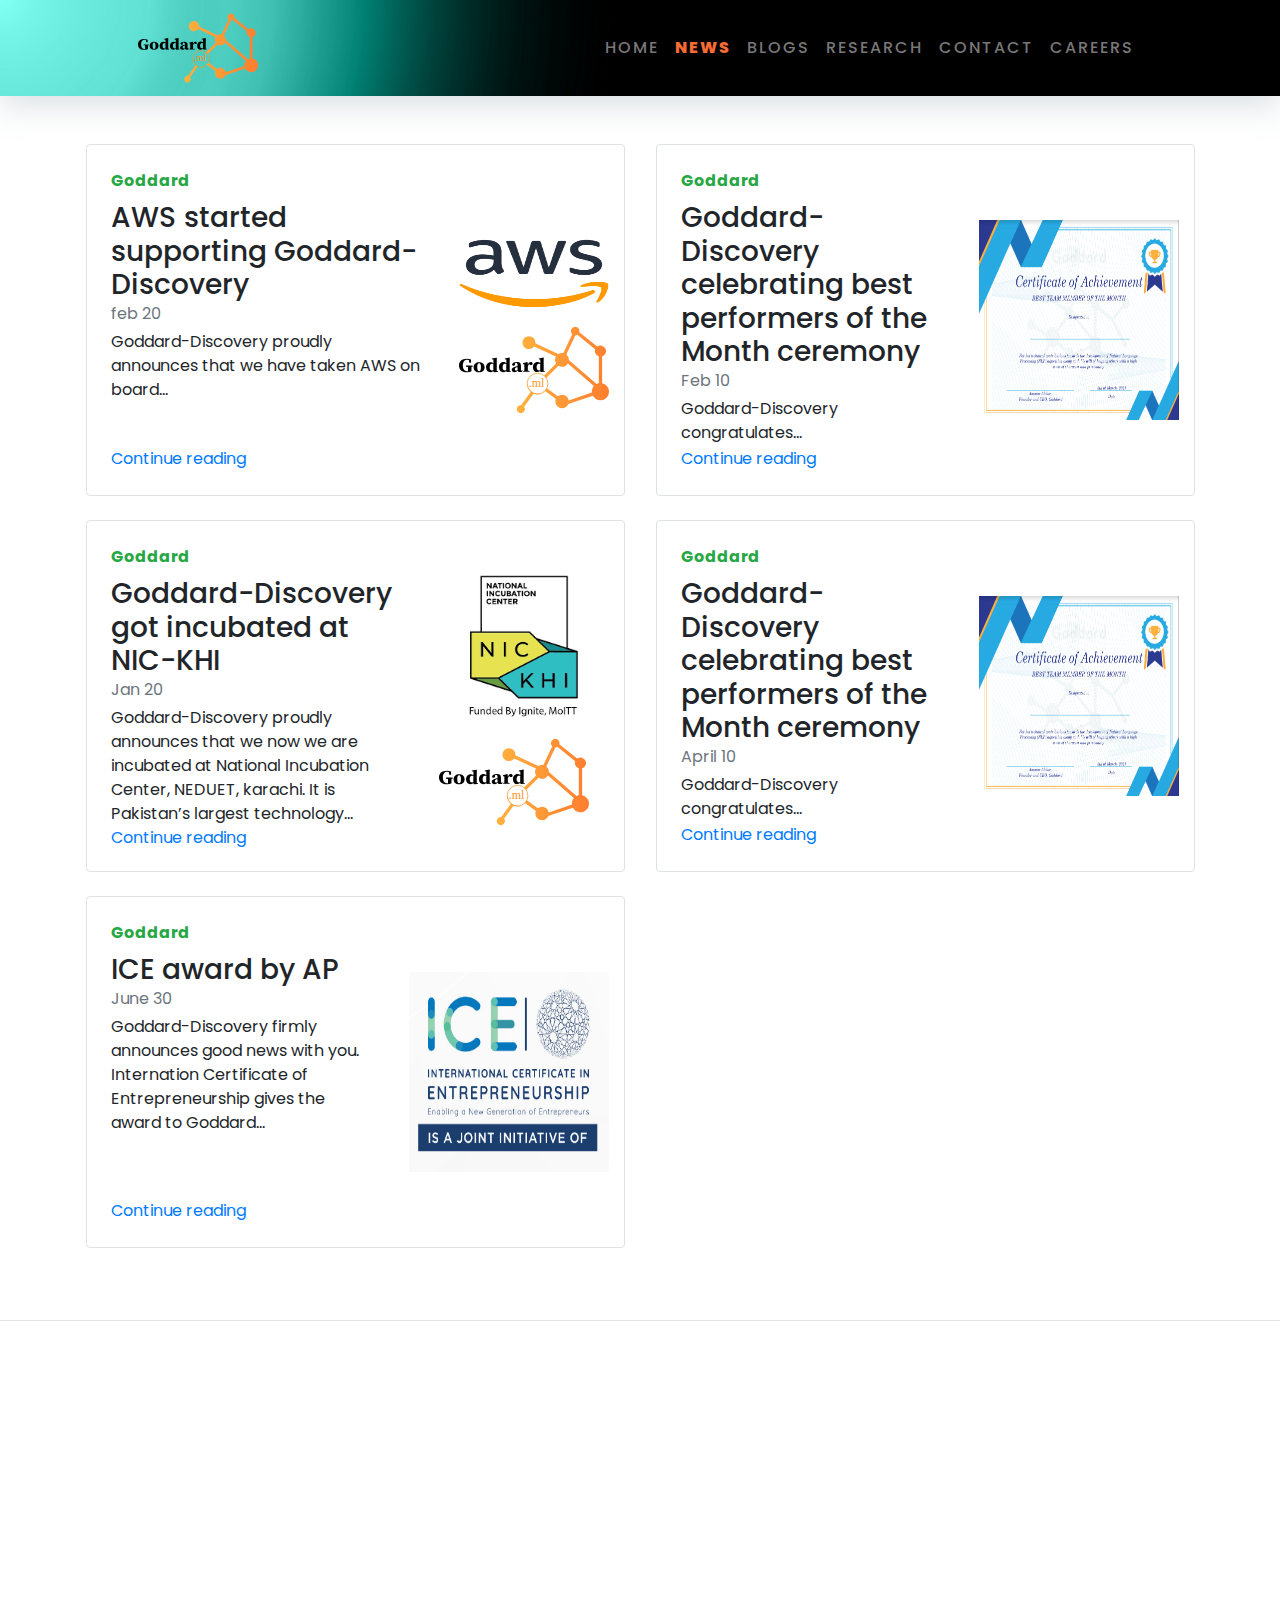
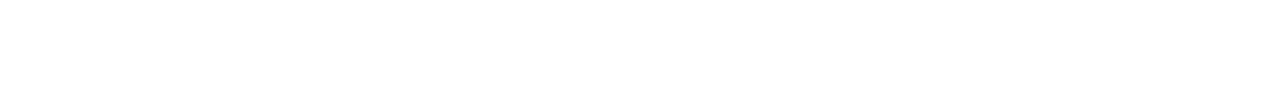
<file: news.html>
<!DOCTYPE html>
<html lang="en">
  <head>

    
    <meta charset="UTF-8" />
    <link rel="icon" href="./images/newlogo.svg" type="image/gif" sizes="32x32">
    <meta
      name="viewport"
      content="width=device-width, initial-scale=1.0, shrink-to-fit=no"
    />
    <!-- Bootstrap CSS -->
    <link rel="stylesheet" href="https://unpkg.com/aos@next/dist/aos.css" />
    <link
      rel="stylesheet"
      href="https://use.fontawesome.com/releases/v5.15.1/css/all.css"
      integrity="sha384-vp86vTRFVJgpjF9jiIGPEEqYqlDwgyBgEF109VFjmqGmIY/Y4HV4d3Gp2irVfcrp"
      crossorigin="anonymous"
    />
    <link
      rel="stylesheet"
      href="https://maxcdn.bootstrapcdn.com/bootstrap/4.0.0/css/bootstrap.min.css"
      integrity="sha384-Gn5384xqQ1aoWXA+058RXPxPg6fy4IWvTNh0E263XmFcJlSAwiGgFAW/dAiS6JXm"
      crossorigin="anonymous"
    />
    <!-- <link rel="stylesheet" href="https://cdn.jsdelivr.net/npm/bootstrap@4.5.3/dist/css/bootstrap.min.css" integrity="sha384-TX8t27EcRE3e/ihU7zmQxVncDAy5uIKz4rEkgIXeMed4M0jlfIDPvg6uqKI2xXr2" crossorigin="anonymous"> -->
    

    <link rel="stylesheet" href="style/footer.css" />
    <link rel="stylesheet" href="style/header-otherpages.css">
    <link rel="icon" href="images/newlogo.svg" type="image/x-icon" />
    <title>Goddard - News</title>
  </head>
  <body>

    <!-- header sec start -->
    <header class="header">
      <div class="container-fluid mx-auto navbar_container">
        <div class="row" id="nav">
          <div class="col-md-10 col-11 mx-auto">
            <nav class="navbar navbar-expand-lg navbar-light">
              <a class="navbar-brand" href="index.html"
                ><img src="images/newlogo.svg" class="img-fluid" alt="Logo"
              /></a>
              <button
                class="navbar-toggler"
                type="button"
                data-toggle="collapse"
                data-target="#navbarSupportedContent"
                aria-controls="navbarSupportedContent"
                aria-expanded="false"
                aria-label="Toggle navigation"
              >
                <span class="navbar-toggler-icon"></span>
              </button>

              <div class="collapse navbar-collapse" id="navbarSupportedContent">
                <ul class="navbar-nav ml-auto">
                  <li class="nav-item ">
                    <a class="nav-link" href="./index.html  ">home </a>
                  </li>
                  <li class="nav-item  active">
                    <a class="nav-link" href="./news.html">news</a>
                  </li>
                  <li class="nav-item">
                    <a class="nav-link" href="./blogs.html">blogs</a>
                  </li>
                  <li class="nav-item">
                    <a class="nav-link" href="./research.html">research</a>
                  </li>
                  <li class="nav-item">
                    <a class="nav-link" href="contactus.html">contact <span class="sr-only">(current)</span></a>
                  </li>
                  <li class="nav-item">
                    <a class="nav-link" href="careers.html">careers</a>
                  </li>
                </ul>
              </div>
            </nav>
          </div>
        </div>
      </div>
    </header>
    <!-- header sec end     -->

  <div class="container my-5 mx-auto">
    <div class="row mb-2">
      <div class="col-md-6">
        <div class="row g-0 border rounded overflow-hidden flex-md-row mb-4 shadow-sm h-md-250 position-relative">
          <div class="col p-4 d-flex flex-column position-static">
            <strong class="d-inline-block mb-2 text-success" >Goddard</strong>
            <h3 class="mb-0">AWS started supporting Goddard-Discovery </h3>
            <div class="mb-1 text-muted">feb 20</div>
            <p class="card-text mb-auto"> Goddard-Discovery proudly announces that we have taken AWS on board...</p>
              <a href="./news_pages/news1.html" class="stretched-link">Continue reading</a>
          </div>
          <div class="col-auto d-none d-lg-block">
            <img class="bd-placeholder-img"  width="150" height="100" src="./images/aws1.png">
            <br>
            <img class="bd-placeholder-img" width="150" height="100" src="./images/newlogo.svg">


          </div>
        </div>
      </div>
      <div class="col-md-6">
        <div class="row g-0 border rounded overflow-hidden flex-md-row mb-4 shadow-sm h-md-250 position-relative">
          <div class="col p-4 d-flex flex-column position-static">
            <strong class="d-inline-block mb-2 text-success" >Goddard</strong>
            <h3 class="mb-0">Goddard-Discovery celebrating best performers of the Month ceremony
            </h3>
            <div class="mb-1 text-muted">Feb 10</div>
            <p class=" mb-auto">
              Goddard-Discovery congratulates...
            </p>
            <a href="./news_pages/news2.html" class="stretched-link">Continue reading</a>
          </div>
          <div class="col-auto d-none d-lg-block">
            <img class="bd-placeholder-img" width="200" height="200" src="./news_pages/news_ceremony.png">
          </div>
        </div>
      </div>
      <div class="col-md-6">
        <div class="row g-0 border rounded overflow-hidden flex-md-row mb-4 shadow-sm h-md-250 position-relative">
          <div class="col p-4 d-flex flex-column position-static">
            <strong class="d-inline-block mb-2 text-success" >Goddard</strong>
            <h3 class="mb-0">Goddard-Discovery got incubated at NIC-KHI</h3>
            <div class="mb-1 text-muted">Jan 20</div>
            <p class="mb-auto"> Goddard-Discovery proudly announces that we now we are incubated at National Incubation Center, NEDUET, karachi. It is Pakistan’s largest technology...</p>
            <a href="./news_pages/news3.html" class="stretched-link">Continue reading</a>
          </div>
          <div class="col-auto d-none d-lg-block">
            <img class="bd-placeholder-img"  width="170" height="170"    src="./images/NK.png">
            <br>
            <img class="bd-placeholder-img" width="150" height="100" src="./images/newlogo.svg">


          </div>
        </div>
      </div>
      <div class="col-md-6">
        <div class="row g-0 border rounded overflow-hidden flex-md-row mb-4 shadow-sm h-md-250 position-relative">
          <div class="col p-4 d-flex flex-column position-static">
            <strong class="d-inline-block mb-2 text-success">Goddard</strong>
            <h3 class="mb-0">Goddard-Discovery celebrating best performers of the Month ceremony
            </h3>
            <div class="mb-1 text-muted">April 10</div>
            <p class=" mb-auto">
              Goddard-Discovery congratulates...
            </p>
            <a href="./news_pages/news4.html" class="stretched-link">Continue reading</a>
          </div>
          <div class="col-auto d-none d-lg-block">
            <img class="bd-placeholder-img" width="200" height="200" src="./news_pages/news_ceremony.png">
          </div>
        </div>
      </div>

      <div class="col-md-6">
        <div class="row g-0 border rounded overflow-hidden flex-md-row mb-4 shadow-sm h-md-250 position-relative">
          <div class="col p-4 d-flex flex-column position-static">
            <strong class="d-inline-block mb-2 text-success">Goddard</strong>
            <h3 class="mb-0">ICE award by AP
            </h3>
            <div class="mb-1 text-muted">June 30</div>
            <p class=" mb-auto">
              Goddard-Discovery firmly announces good news with you. Internation Certificate of Entrepreneurship gives the award to Goddard...
            </p>
            <a href="./news_pages/news5.html" class="stretched-link">Continue reading</a>
          </div>
          <div class="col-auto d-none d-lg-block">
            <img class="bd-placeholder-img" width="200" height="200" src="./news_pages/news5.png">
          </div>
        </div>
      </div>
      

    </div>


  </div>


  <!-- footer sec start -->
<hr/>
  <footer>
    <div class="container-fluid footer_sec" data-aos="fade-in">
      <div class="row">
        <div class="col-11 col-md-10 mx-auto">
          <div class="row">
            <div class="col-md-6 col-11 pr-5 mb-3">
              <li>
                <br>
                <br>
                <a href="index.html">
                  <figure>
                    <img src="images/newlogo.svg" alt="" />
                  </figure>
                </a>
              </li>
              <br>
            
            </div>

            <div class="col-md-3 col-11">
              <ul>
                <li>
                  <h5>QUICK LINKS</h5>
                </li>
                <div class="row ql-row">
                  <div class="column ql-col">
                    <li><a href="./index.html">Home</a></li>
                    <li><a href="./news.html">News</a></li>
                    <li><a href="./blogs.html">Blogs</a></li>
                    <li><a href="./research.html">Research</a></li>
                  </div>
                  <div class="column ql-col">
                    <li><a href="./contactus.html">Contact</a></li>
                    <li><a href="./careers.html">Careers</a></li>
                    <li><a href="./faqs.html">FAQ's</a></li>
                    <li><a href="./privacy_policy.html">Privacy policy</a></li>
                  </div>
                </div>

              </ul>
            </div>

            <div class="col-md-3 col-11">
              <ul>
                <li>
                  <h5>Contact</h5>
                </li>
                <li>
                  <span>NIC Building, NED University of Engineering and
                    Technology, Karachi</span>
                </li>
                <li>
                  <span>Email: </span><a href="mailto:contact@goddard.ml">contact@goddard.ml</a>
                </li>
                <li><span>Phone: </span><a href="https://wa.me/4368860567729?text=Thank%20you%20for%20contacting%20us" target="_blank">+43 688 60567729</a></li>
                <li>
                  <a href="https://www.facebook.com/Goddard-AGI-103205568499831" target="blank"><i
                      class="fab fa-facebook-f"></i></a>
                  <a href="https://twitter.com/GoddardAGI?s=08" target="blank"><i class="fab fa-twitter"></i></a>
                  <a href="https://www.linkedin.com/company/goddard-agi" target="blank"><i
                      class="fab fa-linkedin-in"></i></a>
                </li>
              </ul>
            </div>
            <div class="row copyright_text">
              <p>© 2021 <span>Goddard.ml</span> All Rights Reserved.</p>
            </div>
       
          </div>

     
        </div>
      </div>
    </div>
  </footer>

  <script src="https://code.jquery.com/jquery-3.2.1.slim.min.js"
    integrity="sha384-KJ3o2DKtIkvYIK3UENzmM7KCkRr/rE9/Qpg6aAZGJwFDMVNA/GpGFF93hXpG5KkN"
    crossorigin="anonymous"></script>
  <script src="https://cdnjs.cloudflare.com/ajax/libs/popper.js/1.12.9/umd/popper.min.js"
    integrity="sha384-ApNbgh9B+Y1QKtv3Rn7W3mgPxhU9K/ScQsAP7hUibX39j7fakFPskvXusvfa0b4Q"
    crossorigin="anonymous"></script>
  <script src="https://maxcdn.bootstrapcdn.com/bootstrap/4.0.0/js/bootstrap.min.js"
    integrity="sha384-JZR6Spejh4U02d8jOt6vLEHfe/JQGiRRSQQxSfFWpi1MquVdAyjUar5+76PVCmYl"
    crossorigin="anonymous"></script>

  <script type="text/javascript" src="js/particles.min.js"></script>
  <script type="text/javascript" src="js/custom.js"></script>
  <!-- <script type="text/javascript" src="js/index.js"></script> -->

  <!-- Option 1: jQuery and Bootstrap Bundle (includes Popper) -->
  <!-- <script src="https://code.jquery.com/jquery-3.5.1.slim.min.js" integrity="sha384-DfXdz2htPH0lsSSs5nCTpuj/zy4C+OGpamoFVy38MVBnE+IbbVYUew+OrCXaRkfj" crossorigin="anonymous"></script>
        <script src="https://cdn.jsdelivr.net/npm/bootstrap@4.5.3/dist/js/bootstrap.bundle.min.js" integrity="sha384-ho+j7jyWK8fNQe+A12Hb8AhRq26LrZ/JpcUGGOn+Y7RsweNrtN/tE3MoK7ZeZDyx" crossorigin="anonymous"></script> -->

  <!-- our aws data -->
  <script src="https://unpkg.com/aos@next/dist/aos.js"></script>
  <script>
    AOS.init({
      duration: 1500,
    });
  </script>

  <style>
    .g-0 {
      margin-right: 0.5px;
      margin-left: 0.5px ;
      height: 22rem;
    }
    .d-none{
      margin-top: auto;
      margin-bottom: auto;
    }
    
  </style>

</body>

</html>
</file>
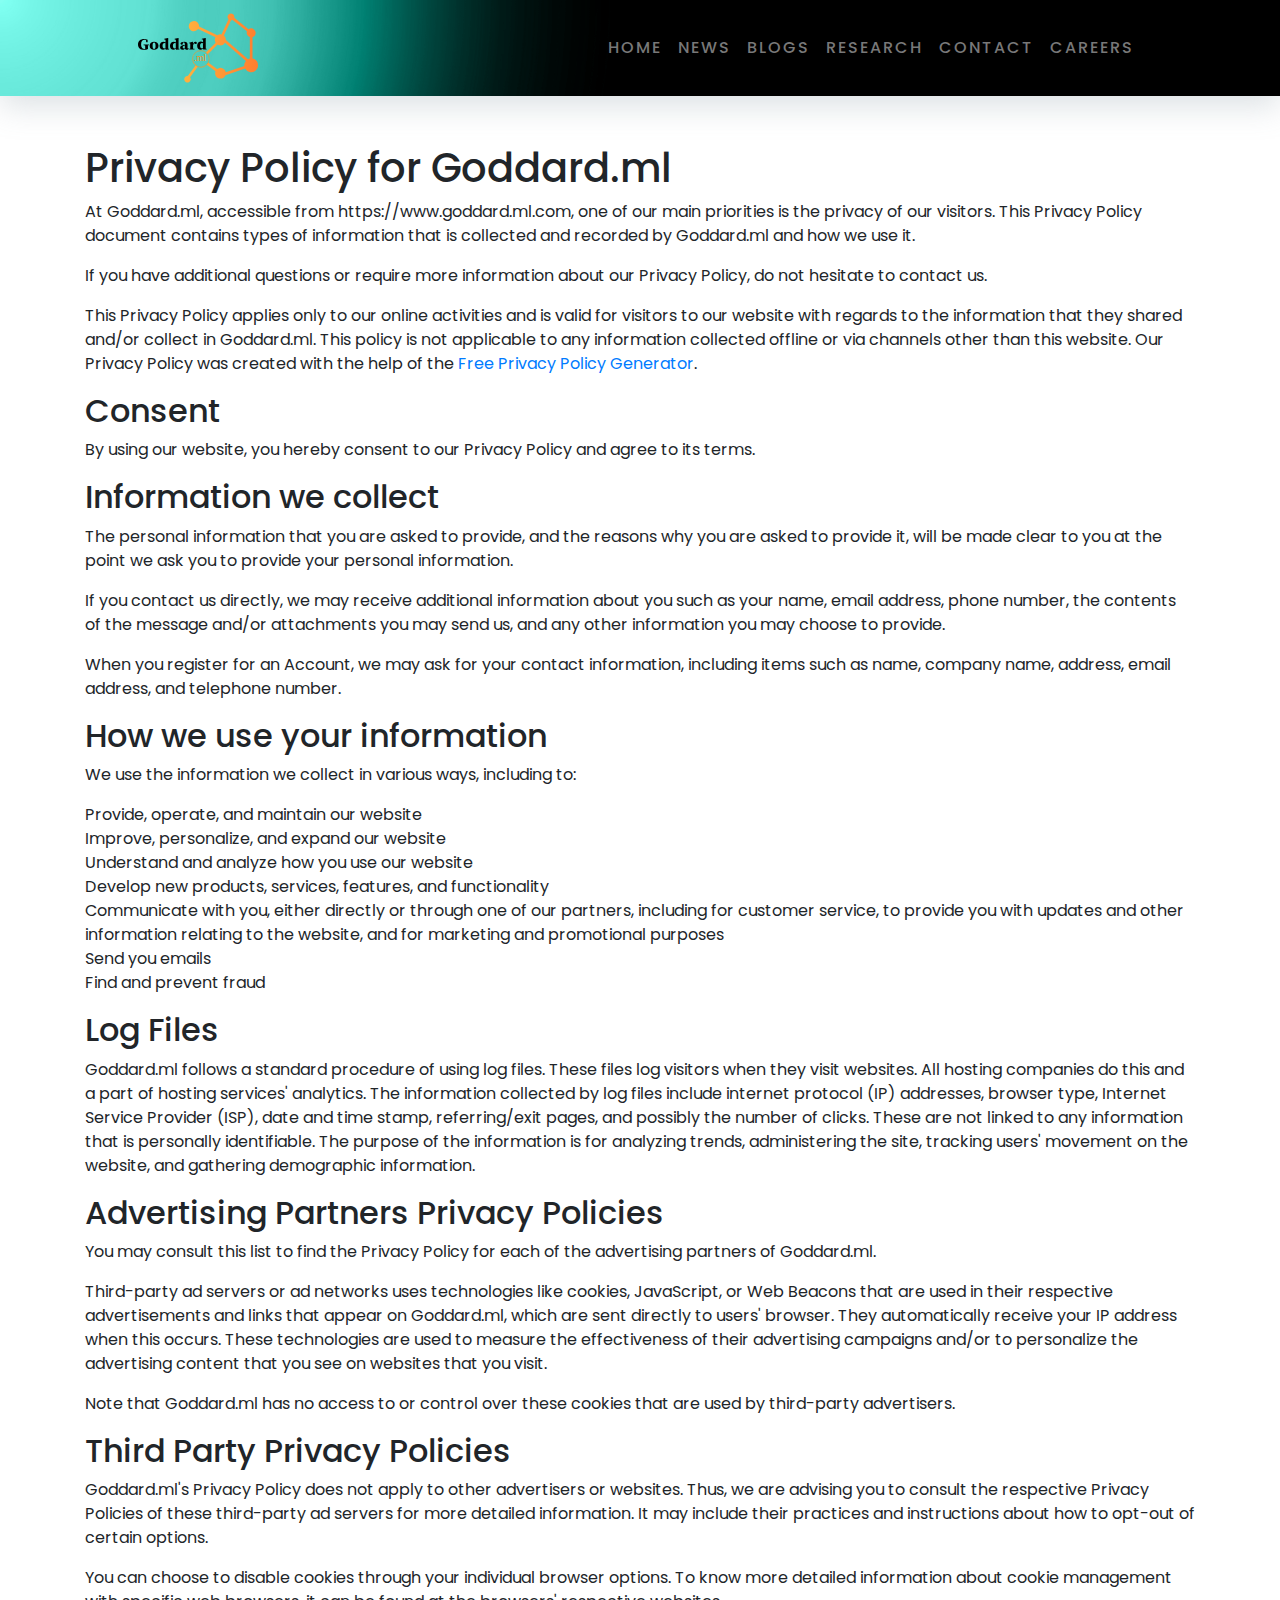
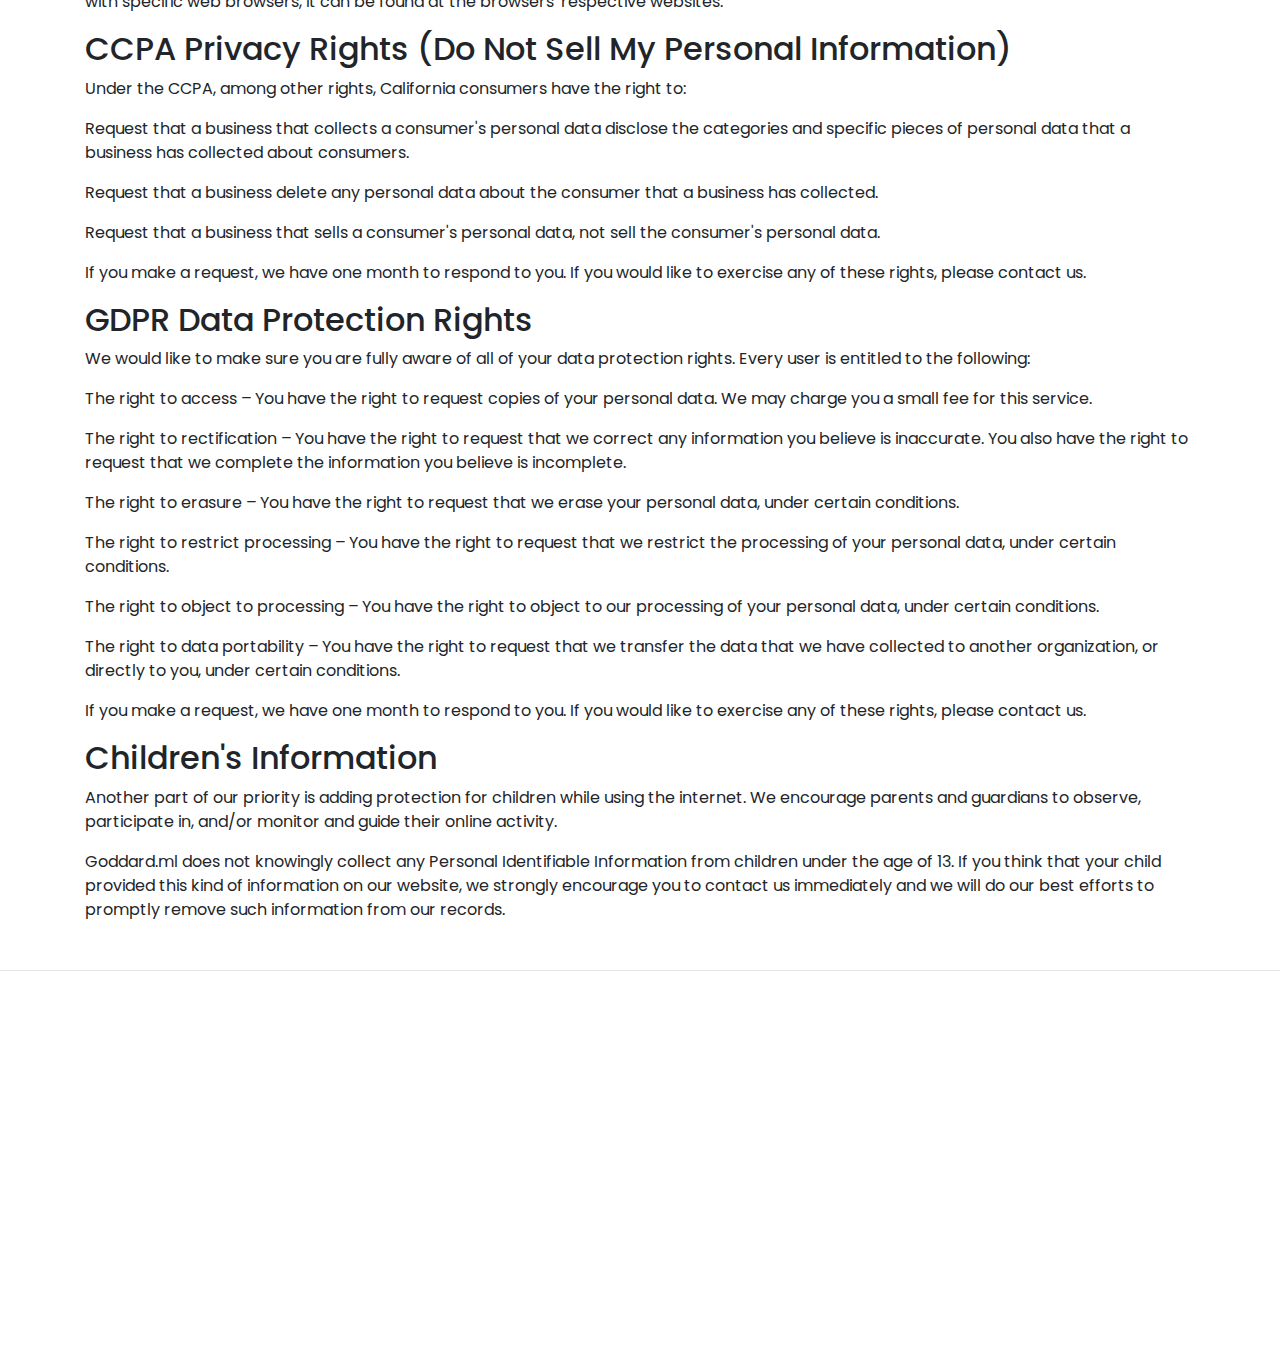
<file: privacy_policy.html>
<!DOCTYPE html>
<html lang="en">

<head>

  <meta charset="UTF-8" />
  <meta name="viewport" content="width=device-width, initial-scale=1.0, shrink-to-fit=no" />
  <link rel="icon" href="./images/newlogo.svg" type="image/gif" sizes="32x32">
  <!-- Bootstrap CSS -->

  <link rel="stylesheet" href="https://unpkg.com/aos@next/dist/aos.css" />
  <link rel="stylesheet" href="https://use.fontawesome.com/releases/v5.15.1/css/all.css"
    integrity="sha384-vp86vTRFVJgpjF9jiIGPEEqYqlDwgyBgEF109VFjmqGmIY/Y4HV4d3Gp2irVfcrp" crossorigin="anonymous" />
  <link rel="stylesheet" href="https://maxcdn.bootstrapcdn.com/bootstrap/4.0.0/css/bootstrap.min.css"
    integrity="sha384-Gn5384xqQ1aoWXA+058RXPxPg6fy4IWvTNh0E263XmFcJlSAwiGgFAW/dAiS6JXm" crossorigin="anonymous" />  <!-- <link rel="stylesheet" href="https://cdn.jsdelivr.net/npm/bootstrap@4.5.3/dist/css/bootstrap.min.css" integrity="sha384-TX8t27EcRE3e/ihU7zmQxVncDAy5uIKz4rEkgIXeMed4M0jlfIDPvg6uqKI2xXr2" crossorigin="anonymous"> -->


  <link rel="stylesheet" href="style/footer.css" />
  <link rel="stylesheet" href="style/header-otherpages.css">

  <link rel="icon" href="images/i1.PNG" type="image/x-icon" />
  <title>Goddard - Privacy Policy</title>
</head>

<body>
  <!-- header sec start -->
  <header class="header">
    <div class="container-fluid mx-auto navbar_container">
      <div class="row" id="nav">
        <div class="col-md-10 col-11 mx-auto">
          <nav class="navbar navbar-expand-lg navbar-light">
            <a class="navbar-brand" href="index.html"><img src="images/newlogo.svg" class="img-fluid" alt="Logo" /></a>
            <button class="navbar-toggler" type="button" data-toggle="collapse" data-target="#navbarSupportedContent"
              aria-controls="navbarSupportedContent" aria-expanded="false" aria-label="Toggle navigation">
              <span class="navbar-toggler-icon"></span>
            </button>

            <div class="collapse navbar-collapse" id="navbarSupportedContent">
              <ul class="navbar-nav ml-auto">
                <li class="nav-item ">
                  <a class="nav-link" href="./index.html">home </a>
                </li>
                <li class="nav-item">
                  <a class="nav-link" href="./news.html">news</a>
                </li>
                <li class="nav-item">
                  <a class="nav-link" href="./blogs.html">blogs</a>
                </li>
                <li class="nav-item">
                  <a class="nav-link" href="./research.html">research</a>
                </li>
                <li class="nav-item">
                  <a class="nav-link" href="contactus.html">contact</a>
                </li>
                <li class="nav-item">
                  <a class="nav-link" href="./careers.html">careers</a>
                </li>
              </ul>
            </div>
          </nav>
        </div>
      </div>
    </div>
  </header>
  <!-- header sec end     -->
  <div class="container my-5">


  <h1>Privacy Policy for Goddard.ml</h1>

<p>At Goddard.ml, accessible from https://www.goddard.ml.com, one of our main priorities is the privacy of our visitors. This Privacy Policy document contains types of information that is collected and recorded by Goddard.ml and how we use it.</p>

<p>If you have additional questions or require more information about our Privacy Policy, do not hesitate to contact us.</p>

<p>This Privacy Policy applies only to our online activities and is valid for visitors to our website with regards to the information that they shared and/or collect in Goddard.ml. This policy is not applicable to any information collected offline or via channels other than this website. Our Privacy Policy was created with the help of the <a href="https://www.privacypolicygenerator.org/">Free Privacy Policy Generator</a>.</p>

<h2>Consent</h2>

<p>By using our website, you hereby consent to our Privacy Policy and agree to its terms.</p>

<h2>Information we collect</h2>

<p>The personal information that you are asked to provide, and the reasons why you are asked to provide it, will be made clear to you at the point we ask you to provide your personal information.</p>
<p>If you contact us directly, we may receive additional information about you such as your name, email address, phone number, the contents of the message and/or attachments you may send us, and any other information you may choose to provide.</p>
<p>When you register for an Account, we may ask for your contact information, including items such as name, company name, address, email address, and telephone number.</p>

<h2>How we use your information</h2>

<p>We use the information we collect in various ways, including to:</p>

<ul>
<li>Provide, operate, and maintain our website</li>
<li>Improve, personalize, and expand our website</li>
<li>Understand and analyze how you use our website</li>
<li>Develop new products, services, features, and functionality</li>
<li>Communicate with you, either directly or through one of our partners, including for customer service, to provide you with updates and other information relating to the website, and for marketing and promotional purposes</li>
<li>Send you emails</li>
<li>Find and prevent fraud</li>
</ul>

<h2>Log Files</h2>

<p>Goddard.ml follows a standard procedure of using log files. These files log visitors when they visit websites. All hosting companies do this and a part of hosting services' analytics. The information collected by log files include internet protocol (IP) addresses, browser type, Internet Service Provider (ISP), date and time stamp, referring/exit pages, and possibly the number of clicks. These are not linked to any information that is personally identifiable. The purpose of the information is for analyzing trends, administering the site, tracking users' movement on the website, and gathering demographic information.</p>




<h2>Advertising Partners Privacy Policies</h2>

<P>You may consult this list to find the Privacy Policy for each of the advertising partners of Goddard.ml.</p>

<p>Third-party ad servers or ad networks uses technologies like cookies, JavaScript, or Web Beacons that are used in their respective advertisements and links that appear on Goddard.ml, which are sent directly to users' browser. They automatically receive your IP address when this occurs. These technologies are used to measure the effectiveness of their advertising campaigns and/or to personalize the advertising content that you see on websites that you visit.</p>

<p>Note that Goddard.ml has no access to or control over these cookies that are used by third-party advertisers.</p>

<h2>Third Party Privacy Policies</h2>

<p>Goddard.ml's Privacy Policy does not apply to other advertisers or websites. Thus, we are advising you to consult the respective Privacy Policies of these third-party ad servers for more detailed information. It may include their practices and instructions about how to opt-out of certain options. </p>

<p>You can choose to disable cookies through your individual browser options. To know more detailed information about cookie management with specific web browsers, it can be found at the browsers' respective websites.</p>

<h2>CCPA Privacy Rights (Do Not Sell My Personal Information)</h2>

<p>Under the CCPA, among other rights, California consumers have the right to:</p>
<p>Request that a business that collects a consumer's personal data disclose the categories and specific pieces of personal data that a business has collected about consumers.</p>
<p>Request that a business delete any personal data about the consumer that a business has collected.</p>
<p>Request that a business that sells a consumer's personal data, not sell the consumer's personal data.</p>
<p>If you make a request, we have one month to respond to you. If you would like to exercise any of these rights, please contact us.</p>

<h2>GDPR Data Protection Rights</h2>

<p>We would like to make sure you are fully aware of all of your data protection rights. Every user is entitled to the following:</p>
<p>The right to access – You have the right to request copies of your personal data. We may charge you a small fee for this service.</p>
<p>The right to rectification – You have the right to request that we correct any information you believe is inaccurate. You also have the right to request that we complete the information you believe is incomplete.</p>
<p>The right to erasure – You have the right to request that we erase your personal data, under certain conditions.</p>
<p>The right to restrict processing – You have the right to request that we restrict the processing of your personal data, under certain conditions.</p>
<p>The right to object to processing – You have the right to object to our processing of your personal data, under certain conditions.</p>
<p>The right to data portability – You have the right to request that we transfer the data that we have collected to another organization, or directly to you, under certain conditions.</p>
<p>If you make a request, we have one month to respond to you. If you would like to exercise any of these rights, please contact us.</p>

<h2>Children's Information</h2>

<p>Another part of our priority is adding protection for children while using the internet. We encourage parents and guardians to observe, participate in, and/or monitor and guide their online activity.</p>

<p>Goddard.ml does not knowingly collect any Personal Identifiable Information from children under the age of 13. If you think that your child provided this kind of information on our website, we strongly encourage you to contact us immediately and we will do our best efforts to promptly remove such information from our records.</p>

</div>
<hr/>

  <!-- footer sec start -->
  <footer>
    <div class="container-fluid footer_sec" data-aos="fade-in">
      <div class="row">
        <div class="col-11 col-md-10 mx-auto">
          <div class="row">
            <div class="col-md-6 col-11 pr-5 mb-3">
              <li>
                <br>
                <br>
                <a href="index.html">
                  <figure>
                    <img src="images/newlogo.svg" alt="" />
                  </figure>
                </a>
              </li>
              <br/>
              
            </div>

            <div class="col-md-3 col-11">
              <ul>
                <li>
                  <h5>QUICK LINKS</h5>
                </li>
                <div class="row ql-row">
                  <div class="column ql-col">
                    <li><a href="./index.html">Home</a></li>
                    <li><a href="./news.html">News</a></li>
                    <li><a href="./blogs.html">Blogs</a></li>
                    <li><a href="./research.html">Research</a></li>
                  </div>
                  <div class="column ql-col">
                    <li><a href="./contactus.html">Contact</a></li>
                    <li><a href="./careers.html">Careers</a></li>
                    <li><a href="./faqs.html">FAQ's</a></li>
                    <li><a href="./privacy_policy.html">Privacy policy</a></li>
                  </div>
                </div>

              </ul>
            </div>

            <div class="col-md-3 col-11">
              <ul>
                <li>
                  <h5>Contact</h5>
                </li>
                <li>
                  <span>NIC Building, NED University of Engineering and
                    Technology, Karachi</span>
                </li>
                <li>
                  <span>Email: </span><a href="mailto:contact@goddard.ml">contact@goddard.ml</a>
                </li>
                <li><span>Phone: </span><a href="tel:43 688 60567729">+43 688 60567729</a></li>
                <li>
                  <a href="https://www.facebook.com/Goddard-AGI-103205568499831" target="blank"><i
                      class="fab fa-facebook-f"></i></a>
                  <a href="https://twitter.com/GoddardAGI?s=08" target="blank"><i class="fab fa-twitter"></i></a>
                  <a href="https://www.linkedin.com/company/goddard-agi" target="blank"><i
                      class="fab fa-linkedin-in"></i></a>
                </li>
              </ul>
            </div>
            <div class="row">
              <p>© 2021 <span>Goddard.ml</span> All Rights Reserved.</p>
            </div>
       
          </div>

        </div>
      </div>
    </div>
  </footer>




  <!-- footer sec end -->


  <script src="https://code.jquery.com/jquery-3.2.1.slim.min.js"
    integrity="sha384-KJ3o2DKtIkvYIK3UENzmM7KCkRr/rE9/Qpg6aAZGJwFDMVNA/GpGFF93hXpG5KkN"
    crossorigin="anonymous"></script>
  <script src="https://cdnjs.cloudflare.com/ajax/libs/popper.js/1.12.9/umd/popper.min.js"
    integrity="sha384-ApNbgh9B+Y1QKtv3Rn7W3mgPxhU9K/ScQsAP7hUibX39j7fakFPskvXusvfa0b4Q"
    crossorigin="anonymous"></script>
  <script src="https://maxcdn.bootstrapcdn.com/bootstrap/4.0.0/js/bootstrap.min.js"
    integrity="sha384-JZR6Spejh4U02d8jOt6vLEHfe/JQGiRRSQQxSfFWpi1MquVdAyjUar5+76PVCmYl"
    crossorigin="anonymous"></script>

  <script type="text/javascript" src="js/particles.min.js"></script>
  <script type="text/javascript" src="js/custom.js"></script>
  <!-- <script type="text/javascript" src="js/index.js"></script> -->

  <!-- Option 1: jQuery and Bootstrap Bundle (includes Popper) -->
  <!-- <script src="https://code.jquery.com/jquery-3.5.1.slim.min.js" integrity="sha384-DfXdz2htPH0lsSSs5nCTpuj/zy4C+OGpamoFVy38MVBnE+IbbVYUew+OrCXaRkfj" crossorigin="anonymous"></script>
      <script src="https://cdn.jsdelivr.net/npm/bootstrap@4.5.3/dist/js/bootstrap.bundle.min.js" integrity="sha384-ho+j7jyWK8fNQe+A12Hb8AhRq26LrZ/JpcUGGOn+Y7RsweNrtN/tE3MoK7ZeZDyx" crossorigin="anonymous"></script> -->

  <!-- our aws data -->
  <script src="https://unpkg.com/aos@next/dist/aos.js"></script>
  <script>
    AOS.init({
      duration: 1500,
    });
  </script>


</body>

</html>
</file>
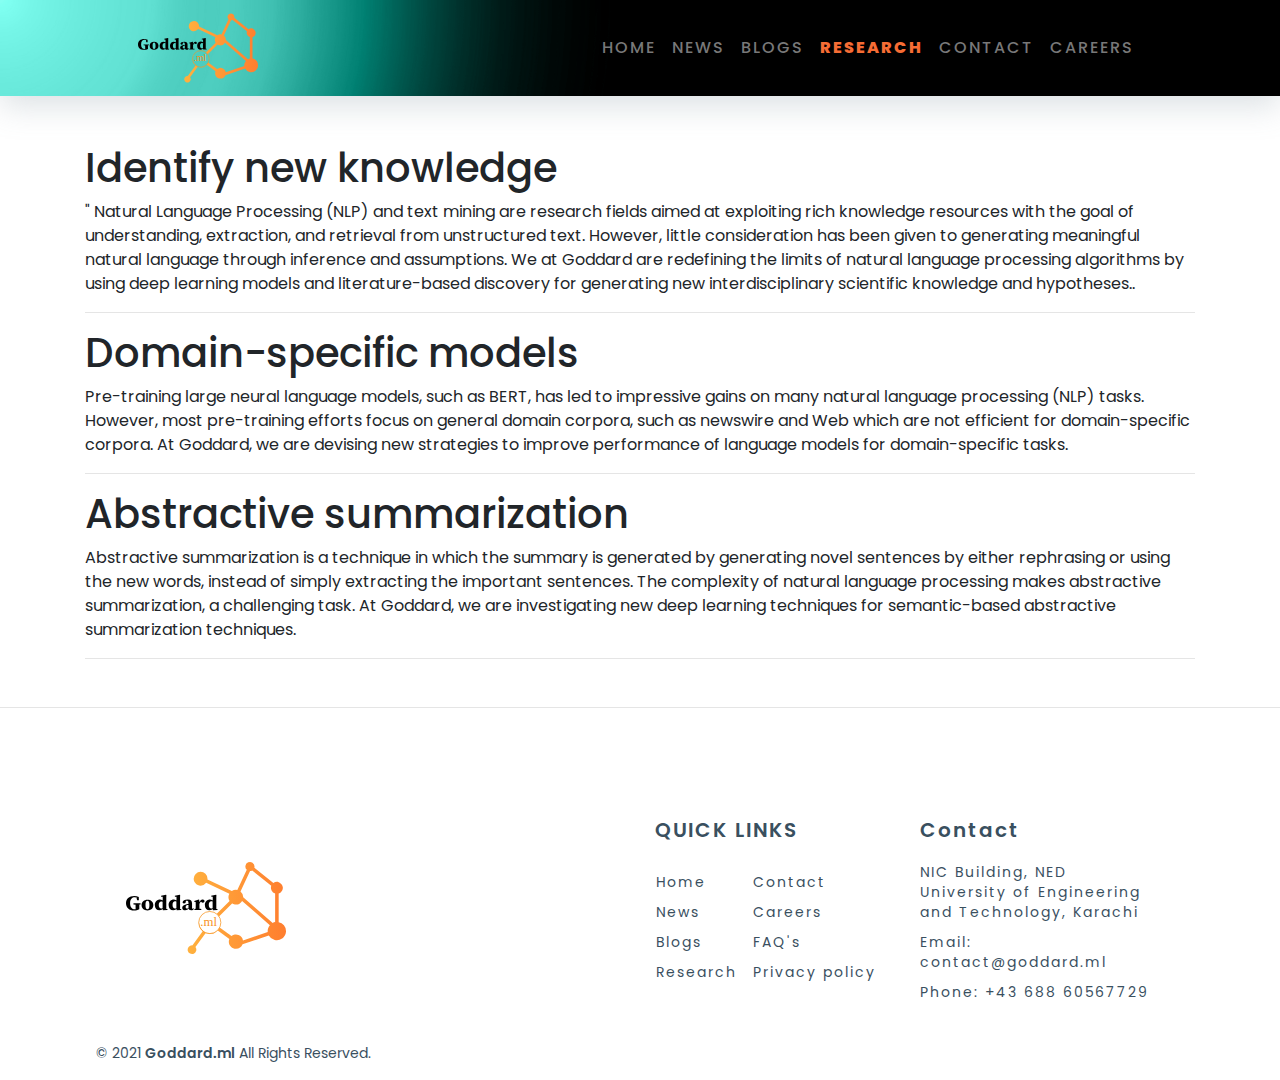
<file: research.html>
<!DOCTYPE html>
<html lang="en">

<head>

  <meta charset="UTF-8" />
  <meta name="viewport" content="width=device-width, initial-scale=1.0, shrink-to-fit=no" />
  <link rel="icon" href="./images/newlogo.svg" type="image/gif" sizes="32x32">
  <!-- Bootstrap CSS -->

  <link rel="stylesheet" href="https://unpkg.com/aos@next/dist/aos.css" />
  <link rel="stylesheet" href="https://use.fontawesome.com/releases/v5.15.1/css/all.css"
    integrity="sha384-vp86vTRFVJgpjF9jiIGPEEqYqlDwgyBgEF109VFjmqGmIY/Y4HV4d3Gp2irVfcrp" crossorigin="anonymous" />
  <link rel="stylesheet" href="https://maxcdn.bootstrapcdn.com/bootstrap/4.0.0/css/bootstrap.min.css"
    integrity="sha384-Gn5384xqQ1aoWXA+058RXPxPg6fy4IWvTNh0E263XmFcJlSAwiGgFAW/dAiS6JXm" crossorigin="anonymous" />
  <!-- <link rel="stylesheet" href="https://cdn.jsdelivr.net/npm/bootstrap@4.5.3/dist/css/bootstrap.min.css" integrity="sha384-TX8t27EcRE3e/ihU7zmQxVncDAy5uIKz4rEkgIXeMed4M0jlfIDPvg6uqKI2xXr2" crossorigin="anonymous"> -->


  <link rel="stylesheet" href="style/footer.css" />
  <link rel="stylesheet" href="style/header-otherpages.css">
  <link rel="stylesheet" href="style/research.css">

  <link rel="icon" href="images/i1.PNG" type="image/x-icon" />
  <title>Goddard - Research</title>
</head>

<body>
  <!-- header sec start -->
  <header class="header">
    <div class="container-fluid mx-auto navbar_container">
      <div class="row" id="nav">
        <div class="col-md-10 col-11 mx-auto">
          <nav class="navbar navbar-expand-lg navbar-light">
            <a class="navbar-brand" href="index.html"><img src="images/newlogo.svg" class="img-fluid" alt="Logo" /></a>
            <button class="navbar-toggler" type="button" data-toggle="collapse" data-target="#navbarSupportedContent"
              aria-controls="navbarSupportedContent" aria-expanded="false" aria-label="Toggle navigation">
              <span class="navbar-toggler-icon"></span>
            </button>

            <div class="collapse navbar-collapse" id="navbarSupportedContent">
              <ul class="navbar-nav ml-auto">
                <li class="nav-item ">
                  <a class="nav-link" href="./index.html">home <span class="sr-only">(current)</span></a>
                </li>
                <li class="nav-item">
                  <a class="nav-link" href="./news.html">news</a>
                </li>
                <li class="nav-item">
                  <a class="nav-link" href="./blogs.html">blogs</a>
                </li>
                <li class="nav-item active">
                  <a class="nav-link" href="./research.html">research</a>
                </li>
                <li class="nav-item">
                  <a class="nav-link" href="contactus.html">contact</a>
                </li>
                <li class="nav-item">
                  <a class="nav-link" href="./careers.html">careers</a>
                </li>
              </ul>
            </div>
          </nav>
        </div>
      </div>
    </div>
  </header>
  <!-- header sec end     -->

  <div class="container my-5">
    <div>
      <!-- <embed src="LBD.pdf" type="application/pdf" width="100%" height="600px"/> -->
      <h1>Identify new knowledge</h1>
      <!-- <div class="align-self-center" style="display:flex">
        <svg class="justify-content-center align-self-center" xmlns="http://www.w3.org/2000/svg" width="16" height="16"
          fill="currentColor" class="bi bi-person" viewBox="0 0 16 16">
          <path
            d="M8 8a3 3 0 1 0 0-6 3 3 0 0 0 0 6zm2-3a2 2 0 1 1-4 0 2 2 0 0 1 4 0zm4 8c0 1-1 1-1 1H3s-1 0-1-1 1-4 6-4 6 3 6 4zm-1-.004c-.001-.246-.154-.986-.832-1.664C11.516 10.68 10.289 10 8 10c-2.29 0-3.516.68-4.168 1.332-.678.678-.83 1.418-.832 1.664h10z" />

        </svg>
        <h6 style="margin-top:11px; margin-left:2px;">Author:</h6>
        <h4 style="margin-top:6px; margin-left:2px;"> Muhammad Ali</h4>
      </div>

      <div style="display:flex;">
        <h5><span class="badge rounded-pill bg-primary">New</span></h5>
        <h5><span class="badge rounded-pill bg-secondary mx-2">New</span></h5>

      </div> -->

      <!-- <h3><b>Abstract</b></h3> -->
      <!-- <a href="LBD.pdf" target="_blank">CLICK ME</a> -->

      <p>" Natural Language Processing (NLP) and text mining are research fields aimed at exploiting
         rich knowledge resources with the goal of understanding, extraction, and retrieval from unstructured
          text. However, little consideration has been given to generating meaningful natural language through 
          inference and assumptions. We at Goddard are redefining the limits of natural language processing 
          algorithms by using deep learning models and literature-based discovery for generating new interdisciplinary
           scientific knowledge and hypotheses..</p>

      <!-- <button id="download" type="button"
              class="collapsible d-flex justify-content-center">DOWNLOAD</button> -->
<!-- 
      <button type="button" onclick="window.open('../research_papers/LBD.pdf'); return true;"
        class="collapsible d-flex justify-content-center">READ MORE</button>


      <span class="badge posted_on">Published on 2012-08-02 20:47:04</span> -->
    </div>

    <div>

      <hr>
      <h1>Domain-specific models</h1>


      <!-- <div class="align-self-center" style="display:flex">
        <svg class="justify-content-center align-self-center" xmlns="http://www.w3.org/2000/svg" width="16" height="16"
          fill="currentColor" class="bi bi-person" viewBox="0 0 16 16">
          <path
            d="M8 8a3 3 0 1 0 0-6 3 3 0 0 0 0 6zm2-3a2 2 0 1 1-4 0 2 2 0 0 1 4 0zm4 8c0 1-1 1-1 1H3s-1 0-1-1 1-4 6-4 6 3 6 4zm-1-.004c-.001-.246-.154-.986-.832-1.664C11.516 10.68 10.289 10 8 10c-2.29 0-3.516.68-4.168 1.332-.678.678-.83 1.418-.832 1.664h10z" />

        </svg>
        <h6 style="margin-top:11px; margin-left:2px;">Author:</h6>
        <h4 style="margin-top:6px; margin-left:2px;"> Muhammad Ali</h4>
      </div>
      <div style="display:flex;">
        <h5><span class="badge rounded-pill bg-primary">New</span></h5>
        <h5><span class="badge rounded-pill bg-secondary mx-2">New</span></h5>

      </div> -->
      <!-- <h3><b>Abstract</b></h3> -->


      <p>Pre-training large neural language models, such as BERT, has led to impressive gains on many natural language 
        processing (NLP) tasks. However, most pre-training efforts focus on general domain corpora, such as newswire and 
        Web which are not efficient for domain-specific corpora. At Goddard, we are devising new strategies to improve performance 
        of language models for domain-specific tasks.
      </p>

      <!-- <button type="button" id="download2" class="collapsible d-flex justify-content-center" >DOWNLOAD</button> -->

<!-- 
      <button type="button" onclick="window.open('../research_papers/LBD.pdf'); return true;"
        class="collapsible d-flex justify-content-center">READ MORE</button>

      <span class="badge posted_on">Published on 2012-08-02 20:47:04</span> -->
    </div>

    <div>

      <hr>
      <h1>Abstractive summarization</h1>


      <!-- <div class="align-self-center" style="display:flex">
        <svg class="justify-content-center align-self-center" xmlns="http://www.w3.org/2000/svg" width="16" height="16"
          fill="currentColor" class="bi bi-person" viewBox="0 0 16 16">
          <path
            d="M8 8a3 3 0 1 0 0-6 3 3 0 0 0 0 6zm2-3a2 2 0 1 1-4 0 2 2 0 0 1 4 0zm4 8c0 1-1 1-1 1H3s-1 0-1-1 1-4 6-4 6 3 6 4zm-1-.004c-.001-.246-.154-.986-.832-1.664C11.516 10.68 10.289 10 8 10c-2.29 0-3.516.68-4.168 1.332-.678.678-.83 1.418-.832 1.664h10z" />

        </svg>
        <h6 style="margin-top:11px; margin-left:2px;">Author:</h6>
        <h4 style="margin-top:6px; margin-left:2px;"> Muhammad Ali</h4>
      </div>
      <div style="display:flex;">
        <h5><span class="badge rounded-pill bg-primary">New</span></h5>
        <h5><span class="badge rounded-pill bg-secondary mx-2">New</span></h5>

      </div> -->
      <!-- <h3><b>Abstract</b></h3> -->


      <p>Abstractive summarization is a technique in which the summary is generated by generating novel sentences by either
         rephrasing or using the new words, instead of simply extracting the important sentences. The complexity of natural language 
         processing makes abstractive summarization, a challenging task. At Goddard, we are investigating new deep learning techniques 
         for semantic-based abstractive summarization techniques.
      </p>

      <!-- <button type="button" id="download2" class="collapsible d-flex justify-content-center" >DOWNLOAD</button> -->


      <!-- <button type="button" onclick="window.open('../research_papers/LBD.pdf'); return true;"
        class="collapsible d-flex justify-content-center">READ MORE</button>
      <span class="badge posted_on">Published on 2012-08-02 20:47:04</span>
    </div> -->

  </div>
  <hr>
  </div>

  <!-- footer sec start -->

  <!-- footer sec start -->
<hr/>
  <footer>
    <div class="container-fluid footer_sec" data-aos="fade-in">
      <div class="row">
        <div class="col-11 col-md-10 mx-auto">
          <div class="row">
            <div class="col-md-6 col-11 pr-5 mb-3">
              <li>
                <br>
                <br>
                <a href="index.html">
                  <figure>
                    <img src="images/newlogo.svg" alt="" />
                  </figure>
                </a>
              </li>
              <br/>
            
            </div>

            <div class="col-md-3 col-11">
              <ul>
                <li>
                  <h5>QUICK LINKS</h5>
                </li>
                <div class="row ql-row">
                  <div class="column ql-col">
                    <li><a href="./index.html">Home</a></li>
                    <li><a href="./news.html">News</a></li>
                    <li><a href="./blogs.html">Blogs</a></li>
                    <li><a href="./research.html">Research</a></li>
                  </div>
                  <div class="column ql-col">
                    <li><a href="./contactus.html">Contact</a></li>
                    <li><a href="./careers.html">Careers</a></li>
                    <li><a href="./faqs.html">FAQ's</a></li>
                    <li><a href="./privacy_policy.html">Privacy policy</a></li>
                  </div>
                </div>

              </ul>
            </div>

            <div class="col-md-3 col-11">
              <ul>
                <li>
                  <h5>Contact</h5>
                </li>
                <li>
                  <span>NIC Building, NED University of Engineering and
                    Technology, Karachi</span>
                </li>
                <li>
                  <span>Email: </span><a href="mailto:contact@goddard.ml">contact@goddard.ml</a>
                </li>
                <li><span>Phone: </span><a href="https://wa.me/4368860567729?text=Thank%20you%20for%20contacting%20us" target="_blank">+43 688 60567729</a></li>
                <li>
                  <a href="https://www.facebook.com/Goddard-AGI-103205568499831" target="blank"><i
                      class="fab fa-facebook-f"></i></a>
                  <a href="https://twitter.com/GoddardAGI?s=08" target="blank"><i class="fab fa-twitter"></i></a>
                  <a href="https://www.linkedin.com/company/goddard-agi" target="blank"><i
                      class="fab fa-linkedin-in"></i></a>
                </li>
              </ul>
            </div>
            <div class="row copyright_text">
              <p>© 2021 <span>Goddard.ml</span> All Rights Reserved.</p>
            </div>
          </div>

        </div>
      </div>
    </div>
  </footer>



  <!-- footer sec end -->
  <!-- footer sec end -->
  <script src="https://code.jquery.com/jquery-3.2.1.slim.min.js"
    integrity="sha384-KJ3o2DKtIkvYIK3UENzmM7KCkRr/rE9/Qpg6aAZGJwFDMVNA/GpGFF93hXpG5KkN"
    crossorigin="anonymous"></script>
  <script src="https://cdnjs.cloudflare.com/ajax/libs/popper.js/1.12.9/umd/popper.min.js"
    integrity="sha384-ApNbgh9B+Y1QKtv3Rn7W3mgPxhU9K/ScQsAP7hUibX39j7fakFPskvXusvfa0b4Q"
    crossorigin="anonymous"></script>
  <script src="https://maxcdn.bootstrapcdn.com/bootstrap/4.0.0/js/bootstrap.min.js"
    integrity="sha384-JZR6Spejh4U02d8jOt6vLEHfe/JQGiRRSQQxSfFWpi1MquVdAyjUar5+76PVCmYl"
    crossorigin="anonymous"></script>

  <script type="text/javascript" src="js/particles.min.js"></script>
  <script type="text/javascript" src="js/custom.js"></script>
  <!-- <script type="text/javascript" src="js/index.js"></script> -->

  <!-- Option 1: jQuery and Bootstrap Bundle (includes Popper) -->
  <!-- <script src="https://code.jquery.com/jquery-3.5.1.slim.min.js" integrity="sha384-DfXdz2htPH0lsSSs5nCTpuj/zy4C+OGpamoFVy38MVBnE+IbbVYUew+OrCXaRkfj" crossorigin="anonymous"></script>
    <script src="https://cdn.jsdelivr.net/npm/bootstrap@4.5.3/dist/js/bootstrap.bundle.min.js" integrity="sha384-ho+j7jyWK8fNQe+A12Hb8AhRq26LrZ/JpcUGGOn+Y7RsweNrtN/tE3MoK7ZeZDyx" crossorigin="anonymous"></script> -->

  <!-- our aws data -->
  <script src="https://unpkg.com/aos@next/dist/aos.js"></script>
  <script>
    AOS.init({
      duration: 1500,
    });
  </script>

</body>

</html>
</file>
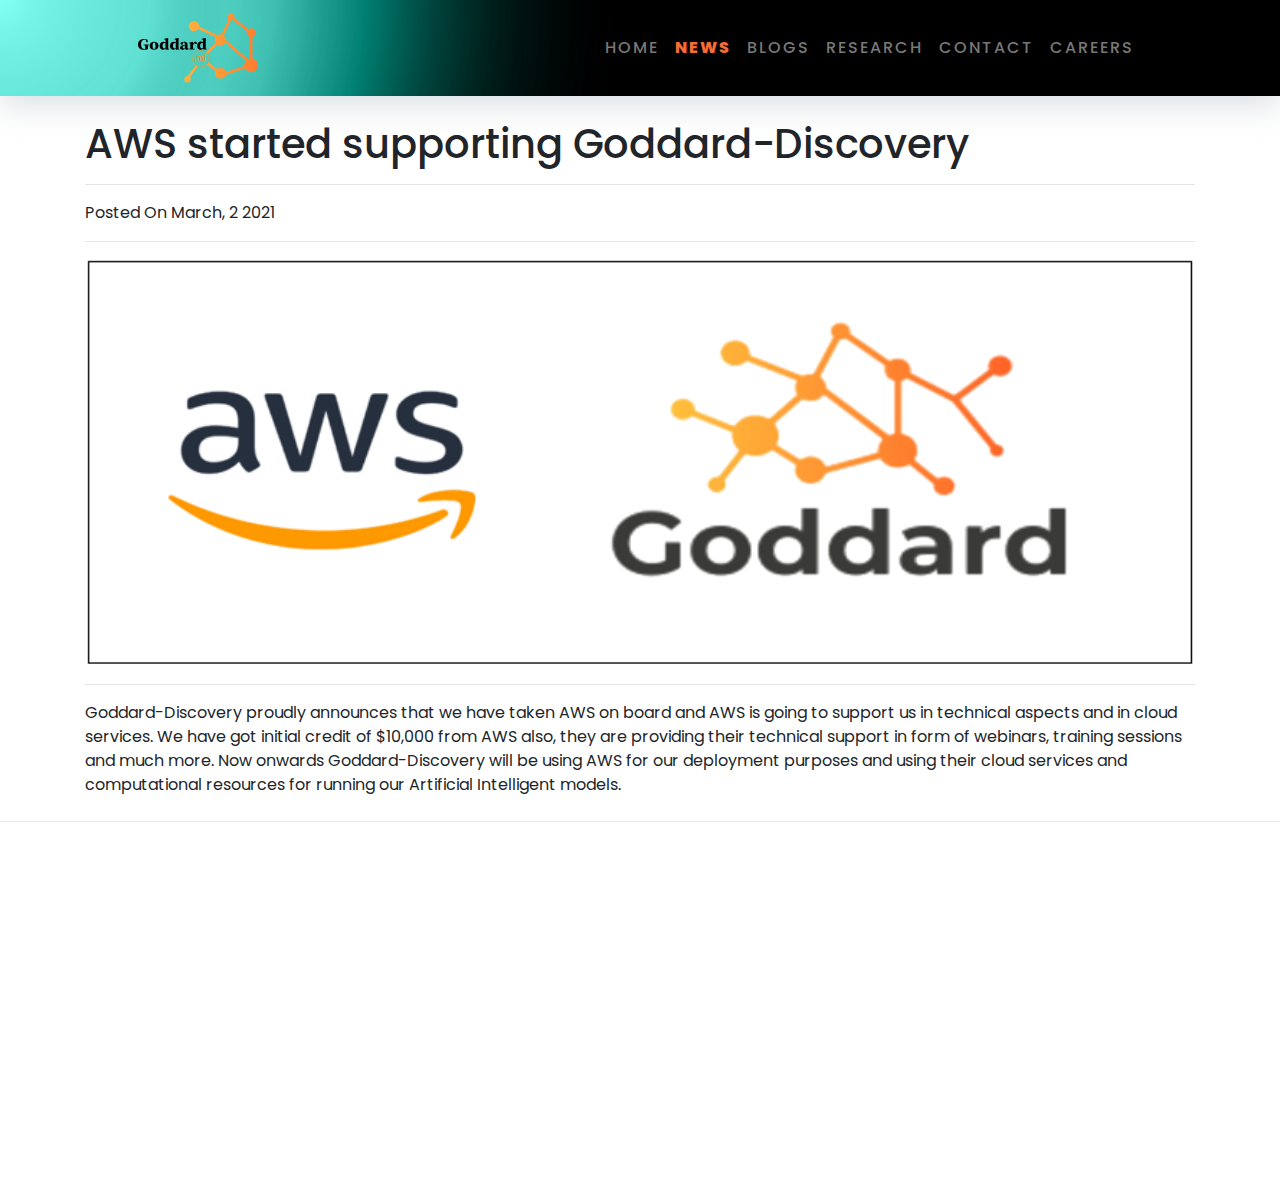
<file: news_pages/news1.html>
<!DOCTYPE html>
<html lang="en">

<head>
  <link rel="icon" href="../images/favicon-32x32.png" type="image/gif" sizes="32x32">
  <meta charset="UTF-8" />
  <meta name="viewport" content="width=device-width, initial-scale=1.0, shrink-to-fit=no" />
  <link rel="icon" href="./images/favicon-32x32.png" type="image/gif" sizes="32x32">
  <!-- Bootstrap CSS -->

  <link rel="stylesheet" href="https://unpkg.com/aos@next/dist/aos.css" />
  <link rel="stylesheet" href="https://use.fontawesome.com/releases/v5.15.1/css/all.css"
    integrity="sha384-vp86vTRFVJgpjF9jiIGPEEqYqlDwgyBgEF109VFjmqGmIY/Y4HV4d3Gp2irVfcrp" crossorigin="anonymous" />
  <link rel="stylesheet" href="https://maxcdn.bootstrapcdn.com/bootstrap/4.0.0/css/bootstrap.min.css"
    integrity="sha384-Gn5384xqQ1aoWXA+058RXPxPg6fy4IWvTNh0E263XmFcJlSAwiGgFAW/dAiS6JXm" crossorigin="anonymous" />
  <!-- <link rel="stylesheet" href="https://cdn.jsdelivr.net/npm/bootstrap@4.5.3/dist/css/bootstrap.min.css" integrity="sha384-TX8t27EcRE3e/ihU7zmQxVncDAy5uIKz4rEkgIXeMed4M0jlfIDPvg6uqKI2xXr2" crossorigin="anonymous"> -->


  <link rel="stylesheet" href="../style/footer.css" />
  <link rel="stylesheet" href="../style/header-otherpages.css">
  <link rel="stylesheet" href="../style/contactus.css">
  <link rel="icon" href="../images/i1.PNG" type="image/x-icon" />
  <title>Goddard - News</title>
</head>

<body>
  <!-- header sec start -->
  <header class="header">
    <div class="container-fluid mx-auto navbar_container">
      <div class="row" id="nav">
        <div class="col-md-10 col-11 mx-auto">
          <nav class="navbar navbar-expand-lg navbar-light">
            <a class="navbar-brand" href="#"><img src="../images/newlogo.svg" class="img-fluid" alt="Logo" /></a>
            <button class="navbar-toggler" type="button" data-toggle="collapse" data-target="#navbarSupportedContent"
              aria-controls="navbarSupportedContent" aria-expanded="false" aria-label="Toggle navigation">
              <span class="navbar-toggler-icon"></span>
            </button>

            <div class="collapse navbar-collapse" id="navbarSupportedContent">
              <ul class="navbar-nav ml-auto">
                <li class="nav-item">
                  <a class="nav-link" href="../index.html">home</a>
                </li>
                <li class="nav-item  active">
                  <a class="nav-link" href="../news.html">news</a>
                </li>
                <li class="nav-item">
                  <a class="nav-link" href="../blogs.html">blogs</a>
                </li>
                <li class="nav-item">
                  <a class="nav-link" href="../research.html">research</a>
                </li>
                <li class="nav-item">
                  <a class="nav-link" href="../contactus.html">contact </a>
                </li>
                <li class="nav-item">
                  <a class="nav-link" href="../careers.html">careers</a>
                </li>
              </ul>
            </div>
          </nav>
        </div>
      </div>
    </div>
  </header>
  <!-- header sec end     -->



  <div class="container my-4">

    <div>
      <h1>AWS started supporting Goddard-Discovery </h1>
      <hr />
      <p>Posted On March, 2 2021</p>
      <hr />
    </div>
    <div id="main_content">
      <div>
        <img src="../images/news1a.PNG" width="100%" class="img-fluid" alt="...">

      </div>
      <hr />

      <p>
        Goddard-Discovery proudly announces that we have taken AWS on board and AWS is going to support us in technical
        aspects and in cloud services. We have got initial credit of $10,000 from AWS also, they are providing their
        technical support in form of webinars, training sessions and much more. Now onwards Goddard-Discovery will be using
        AWS for our deployment purposes and using their cloud services and computational resources for running our
        Artificial Intelligent models.

      </p>



    </div>


  </div>

  <hr/>
  <!-- footer section starts-->
  <footer>
    <div class="container-fluid footer_sec" data-aos="fade-in">
      <div class="row">
        <div class="col-11 col-md-10 mx-auto">
          <div class="row">
            <div class="col-md-6 col-11 pr-5 mb-3">
              <li>
                <br>
                <br>
                <a href="#">
                  <figure>
                    <img src="../images/newlogo.svg" alt="" />
                  </figure>
                </a>
              </li>
              <br/>
        

            </div>

            <div class="col-md-3 col-11">
              <ul>
                <li>
                  <h5>QUICK LINKS</h5>
                </li>
                <div class="row ql-row">
                  <div class="column ql-col">
                    <li><a href="../index.html">Home</a></li>
                    <li><a href="../news.html">News</a></li>
                    <li><a href="../blogs.html">Blogs</a></li>
                    <li><a href="../research.html">Research</a></li>
                  </div>
                  <div class="column ql-col">
                    <li><a href="../contactus.html">Contact</a></li>
                    <li><a href="../careers.html">Careers</a></li>
                    <li><a href="../faqs.html">FAQ's</a></li>
                    <li><a href="../privacy_policy.html">Privacy policy</a></li>
                  </div>
                </div>

              </ul>
            </div>

            <div class="col-md-3 col-11">
              <ul>
                <li>
                  <h5>Contact</h5>
                </li>
                <li>
                  <span>NIC Building, NED University of Engineering and
                    Technology, Karachi</span>
                </li>
                <li>
                  <span>Email: </span><a href="mailto:ammar.abbas@eu4m.eu">ammar.abbas@eu4m.eu</a>
                </li>
                <li><span>Phone: </span><a href="https://wa.me/4368860567729?text=Thank%20you%20for%20contacting%20us" target="_blank">+43 688 60567729</a></li>
                <li>
                  <a href="https://www.facebook.com/Goddard-AGI-103205568499831" target="blank"><i
                      class="fab fa-facebook-f"></i></a>
                  <a href="https://twitter.com/GoddardAGI?s=08" target="blank"><i class="fab fa-twitter"></i></a>
                  <a href="https://www.linkedin.com/company/goddard-agi" target="blank"><i
                      class="fab fa-linkedin-in"></i></a>
                </li>
              </ul>
            </div>
            <div class="row copyright_text">
              <p>© 2021 <span>Goddard.ml</span> All Rights Reserved.</p>
            </div>
           
          </div>


        </div>
      </div>
    </div>
  </footer>

  <!-- footer sec end -->

  <script src="https://code.jquery.com/jquery-3.2.1.slim.min.js"
    integrity="sha384-KJ3o2DKtIkvYIK3UENzmM7KCkRr/rE9/Qpg6aAZGJwFDMVNA/GpGFF93hXpG5KkN"
    crossorigin="anonymous"></script>
  <script src="https://cdnjs.cloudflare.com/ajax/libs/popper.js/1.12.9/umd/popper.min.js"
    integrity="sha384-ApNbgh9B+Y1QKtv3Rn7W3mgPxhU9K/ScQsAP7hUibX39j7fakFPskvXusvfa0b4Q"
    crossorigin="anonymous"></script>
  <script src="https://maxcdn.bootstrapcdn.com/bootstrap/4.0.0/js/bootstrap.min.js"
    integrity="sha384-JZR6Spejh4U02d8jOt6vLEHfe/JQGiRRSQQxSfFWpi1MquVdAyjUar5+76PVCmYl"
    crossorigin="anonymous"></script>

  <script type="text/javascript" src="../js/particles.min.js"></script>
  <script type="text/javascript" src="../js/custom.js"></script>
  <!-- <script type="text/javascript" src="js/index.js"></script> -->

  <!-- Option 1: jQuery and Bootstrap Bundle (includes Popper) -->
  <!-- <script src="https://code.jquery.com/jquery-3.5.1.slim.min.js" integrity="sha384-DfXdz2htPH0lsSSs5nCTpuj/zy4C+OGpamoFVy38MVBnE+IbbVYUew+OrCXaRkfj" crossorigin="anonymous"></script>
    <script src="https://cdn.jsdelivr.net/npm/bootstrap@4.5.3/dist/js/bootstrap.bundle.min.js" integrity="sha384-ho+j7jyWK8fNQe+A12Hb8AhRq26LrZ/JpcUGGOn+Y7RsweNrtN/tE3MoK7ZeZDyx" crossorigin="anonymous"></script> -->

  <!-- our aws data -->
  <script src="https://unpkg.com/aos@next/dist/aos.js"></script>
  <script>
    AOS.init({
      duration: 1500,
    });
  </script>

</body>

</html>
</file>
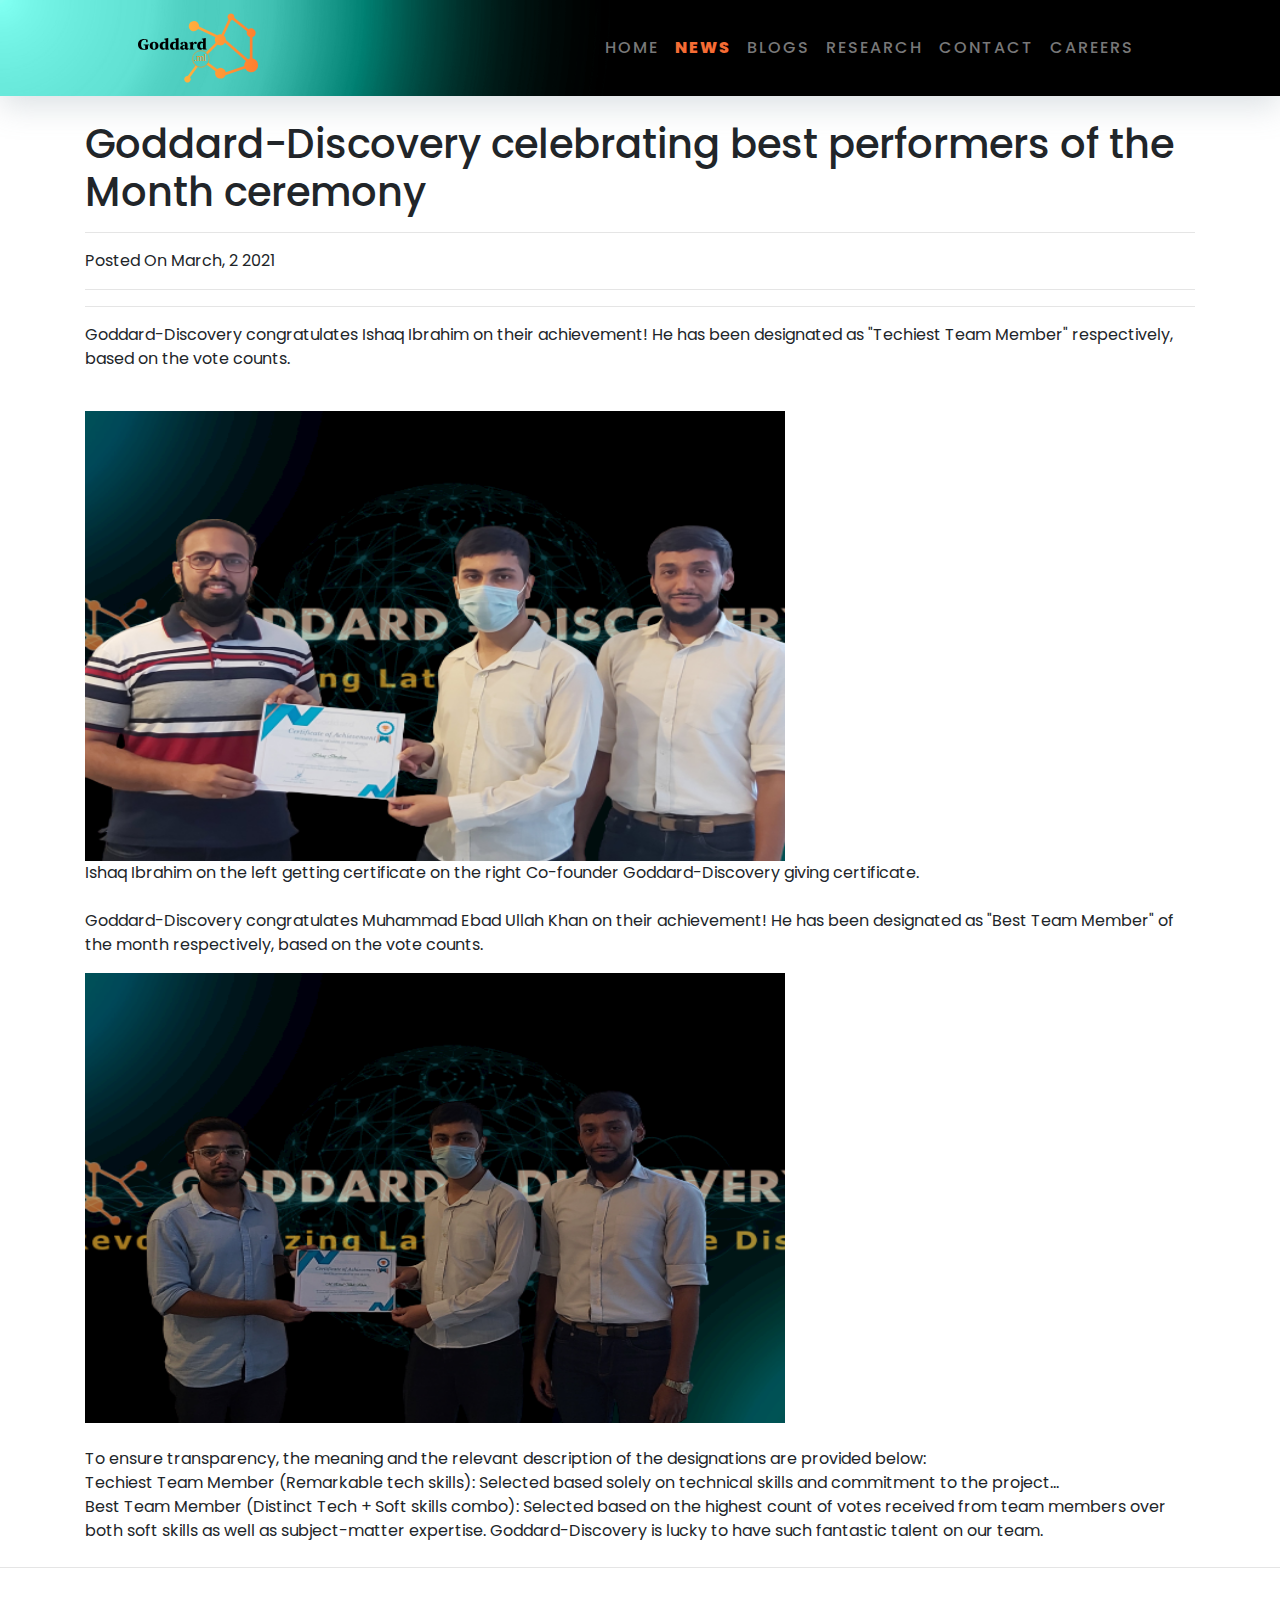
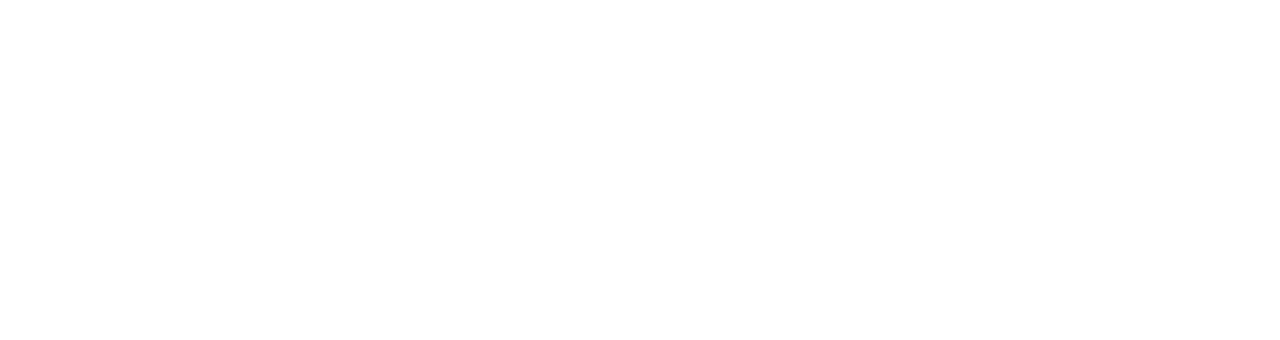
<file: news_pages/news2.html>
<!DOCTYPE html>
<html lang="en">

<head>
  <link rel="icon" href="../images/favicon-32x32.png" type="image/gif" sizes="32x32">
  <meta charset="UTF-8" />
  <meta name="viewport" content="width=device-width, initial-scale=1.0, shrink-to-fit=no" />
  <!-- Bootstrap CSS -->
  <link rel="stylesheet" href="https://unpkg.com/aos@next/dist/aos.css" />
  <link rel="stylesheet" href="https://use.fontawesome.com/releases/v5.15.1/css/all.css"
    integrity="sha384-vp86vTRFVJgpjF9jiIGPEEqYqlDwgyBgEF109VFjmqGmIY/Y4HV4d3Gp2irVfcrp" crossorigin="anonymous" />
  <link rel="stylesheet" href="https://maxcdn.bootstrapcdn.com/bootstrap/4.0.0/css/bootstrap.min.css"
    integrity="sha384-Gn5384xqQ1aoWXA+058RXPxPg6fy4IWvTNh0E263XmFcJlSAwiGgFAW/dAiS6JXm" crossorigin="anonymous" />
  <!-- <link rel="stylesheet" href="https://cdn.jsdelivr.net/npm/bootstrap@4.5.3/dist/css/bootstrap.min.css" integrity="sha384-TX8t27EcRE3e/ihU7zmQxVncDAy5uIKz4rEkgIXeMed4M0jlfIDPvg6uqKI2xXr2" crossorigin="anonymous"> -->


  <link rel="stylesheet" href="../style/footer.css" />
  <link rel="stylesheet" href="../style/header-otherpages.css">
  <link rel="stylesheet" href="../style/contactus.css">
  <link rel="icon" href="../images/i1.PNG" type="image/x-icon" />
  <title>Goddard - News</title>
</head>

<body>
  <!-- header sec start -->
  <header class="header">
    <div class="container-fluid mx-auto navbar_container">
      <div class="row" id="nav">
        <div class="col-md-10 col-11 mx-auto">
          <nav class="navbar navbar-expand-lg navbar-light">
            <a class="navbar-brand" href="#"><img src="../images/newlogo.svg" class="img-fluid" alt="Logo" /></a>
            <button class="navbar-toggler" type="button" data-toggle="collapse" data-target="#navbarSupportedContent"
              aria-controls="navbarSupportedContent" aria-expanded="false" aria-label="Toggle navigation">
              <span class="navbar-toggler-icon"></span>
            </button>

            <div class="collapse navbar-collapse" id="navbarSupportedContent">
              <ul class="navbar-nav ml-auto">
                <li class="nav-item">
                  <a class="nav-link" href="../index.html">home</a>
                </li>
                <li class="nav-item  active">
                  <a class="nav-link" href="../news.html">news</a>
                </li>
                <li class="nav-item">
                  <a class="nav-link" href="../blogs.html">blogs</a>
                </li>
                <li class="nav-item">
                  <a class="nav-link" href="../research.html">research</a>
                </li>
                <li class="nav-item">
                  <a class="nav-link" href="../contactus.html">contact </a>
                </li>
                <li class="nav-item">
                  <a class="nav-link" href="../careers.html">careers</a>
                </li>
              </ul>
            </div>
          </nav>
        </div>
      </div>
    </div>
  </header>
  <!-- header sec end     -->


  <div class="container my-4">

    <div>
      <h1>Goddard-Discovery celebrating best performers of the Month ceremony

    </h1>
      <hr />
      <p>Posted On March, 2 2021</p>
      <hr />
    </div>
    <div id="main_content">

      <hr />

      <p>
        Goddard-Discovery congratulates Ishaq Ibrahim on their achievement! He has been designated as "Techiest Team Member" respectively, based on the vote counts.
      </p>
        <br>
        <img src="../news_pages/ishaq 2.png" width="700px" height="450px">
        <br>
        Ishaq Ibrahim on the left getting certificate on the right Co-founder Goddard-Discovery giving certificate.
        <p>
            
<br>
Goddard-Discovery congratulates Muhammad Ebad Ullah Khan on their achievement! He has been designated as "Best Team Member" of the month respectively, based on the vote counts.

            </p>
        

            <img src="../news_pages/Ebad new 2.png" width="700px" height="450px">
            <br>
            <br>
            <p>
                To ensure transparency, the meaning and the relevant description of the designations are provided below:<br>

Techiest Team Member (Remarkable tech skills): Selected based solely on technical skills and commitment to the project...<br>


Best Team Member (Distinct Tech + Soft skills combo): Selected based on the highest count of votes received from team members over both soft skills as well as subject-matter expertise.
Goddard-Discovery is lucky to have such fantastic talent on our team.

                </p>



    </div>


  </div>

<!-- footer section starts-->


<hr/>
  <!-- footer section starts-->
  <footer>
    <div class="container-fluid footer_sec" data-aos="fade-in">
      <div class="row">
        <div class="col-11 col-md-10 mx-auto">
          <div class="row">
            <div class="col-md-6 col-11 pr-5 mb-3">
              <li>
                <br>
                <br>
                <a href="#">
                  <figure>
                    <img src="../images/newlogo.svg" alt="" />
                  </figure>
                </a>
              </li>
              <br/>
          

            </div>

            <div class="col-md-3 col-11">
              <ul>
                <li>
                  <h5>QUICK LINKS</h5>
                </li>
                <div class="row ql-row">
                  <div class="column ql-col">
                    <li><a href="../index.html">Home</a></li>
                    <li><a href="../news.html">News</a></li>
                    <li><a href="../blogs.html">Blogs</a></li>
                    <li><a href="../research.html">Research</a></li>
                  </div>
                  <div class="column ql-col">
                    <li><a href="../contactus.html">Contact</a></li>
                    <li><a href="../careers.html">Careers</a></li>
                    <li><a href="../faqs.html">FAQ's</a></li>
                    <li><a href="../privacy_policy.html">Privacy policy</a></li>
                  </div>
                </div>

              </ul>
            </div>

            <div class="col-md-3 col-11">
              <ul>
                <li>
                  <h5>Contact</h5>
                </li>
                <li>
                  <span>NIC Building, NED University of Engineering and
                    Technology, Karachi</span>
                </li>
                <li>
                  <span>Email: </span><a href="mailto:ammar.abbas@eu4m.eu">ammar.abbas@eu4m.eu</a>
                </li>
                <li><span>Phone: </span><a href="https://wa.me/4368860567729?text=Thank%20you%20for%20contacting%20us" target="_blank">+43 688 60567729</a></li>
                <li>
                  <a href="https://www.facebook.com/Goddard-AGI-103205568499831" target="blank"><i
                      class="fab fa-facebook-f"></i></a>
                  <a href="https://twitter.com/GoddardAGI?s=08" target="blank"><i class="fab fa-twitter"></i></a>
                  <a href="https://www.linkedin.com/company/goddard-agi" target="blank"><i
                      class="fab fa-linkedin-in"></i></a>
                </li>
              </ul>
            </div>
            <div class="row copyright_text" >
              <p>© 2021 <span>Goddard.ml</span> All Rights Reserved.</p>
            </div>
          </div>

        </div>
      </div>
    </div>
  </footer>
  <!-- footer sec end -->

  <script src="https://code.jquery.com/jquery-3.2.1.slim.min.js"
    integrity="sha384-KJ3o2DKtIkvYIK3UENzmM7KCkRr/rE9/Qpg6aAZGJwFDMVNA/GpGFF93hXpG5KkN"
    crossorigin="anonymous"></script>
  <script src="https://cdnjs.cloudflare.com/ajax/libs/popper.js/1.12.9/umd/popper.min.js"
    integrity="sha384-ApNbgh9B+Y1QKtv3Rn7W3mgPxhU9K/ScQsAP7hUibX39j7fakFPskvXusvfa0b4Q"
    crossorigin="anonymous"></script>
  <script src="https://maxcdn.bootstrapcdn.com/bootstrap/4.0.0/js/bootstrap.min.js"
    integrity="sha384-JZR6Spejh4U02d8jOt6vLEHfe/JQGiRRSQQxSfFWpi1MquVdAyjUar5+76PVCmYl"
    crossorigin="anonymous"></script>

  <script type="text/javascript" src="../js/particles.min.js"></script>
  <script type="text/javascript" src="../js/custom.js"></script>
  <!-- <script type="text/javascript" src="js/index.js"></script> -->

  <!-- Option 1: jQuery and Bootstrap Bundle (includes Popper) -->
  <!-- <script src="https://code.jquery.com/jquery-3.5.1.slim.min.js" integrity="sha384-DfXdz2htPH0lsSSs5nCTpuj/zy4C+OGpamoFVy38MVBnE+IbbVYUew+OrCXaRkfj" crossorigin="anonymous"></script>
    <script src="https://cdn.jsdelivr.net/npm/bootstrap@4.5.3/dist/js/bootstrap.bundle.min.js" integrity="sha384-ho+j7jyWK8fNQe+A12Hb8AhRq26LrZ/JpcUGGOn+Y7RsweNrtN/tE3MoK7ZeZDyx" crossorigin="anonymous"></script> -->

  <!-- our aws data -->
  <script src="https://unpkg.com/aos@next/dist/aos.js"></script>
  <script>
    AOS.init({
      duration: 1500,
    });
  </script>

</body>

</html>

  <!-- footer sec end -->

  <script src="https://code.jquery.com/jquery-3.2.1.slim.min.js"
    integrity="sha384-KJ3o2DKtIkvYIK3UENzmM7KCkRr/rE9/Qpg6aAZGJwFDMVNA/GpGFF93hXpG5KkN"
    crossorigin="anonymous"></script>
  <script src="https://cdnjs.cloudflare.com/ajax/libs/popper.js/1.12.9/umd/popper.min.js"
    integrity="sha384-ApNbgh9B+Y1QKtv3Rn7W3mgPxhU9K/ScQsAP7hUibX39j7fakFPskvXusvfa0b4Q"
    crossorigin="anonymous"></script>
  <script src="https://maxcdn.bootstrapcdn.com/bootstrap/4.0.0/js/bootstrap.min.js"
    integrity="sha384-JZR6Spejh4U02d8jOt6vLEHfe/JQGiRRSQQxSfFWpi1MquVdAyjUar5+76PVCmYl"
    crossorigin="anonymous"></script>

  <script type="text/javascript" src="../js/particles.min.js"></script>
  <script type="text/javascript" src="../js/custom.js"></script>
  <!-- <script type="text/javascript" src="js/index.js"></script> -->

  <!-- Option 1: jQuery and Bootstrap Bundle (includes Popper) -->
  <!-- <script src="https://code.jquery.com/jquery-3.5.1.slim.min.js" integrity="sha384-DfXdz2htPH0lsSSs5nCTpuj/zy4C+OGpamoFVy38MVBnE+IbbVYUew+OrCXaRkfj" crossorigin="anonymous"></script>
    <script src="https://cdn.jsdelivr.net/npm/bootstrap@4.5.3/dist/js/bootstrap.bundle.min.js" integrity="sha384-ho+j7jyWK8fNQe+A12Hb8AhRq26LrZ/JpcUGGOn+Y7RsweNrtN/tE3MoK7ZeZDyx" crossorigin="anonymous"></script> -->

  <!-- our aws data -->
  <script src="https://unpkg.com/aos@next/dist/aos.js"></script>
  <script>
    AOS.init({
      duration: 1500,
    });
  </script>

</body>

</html>
</file>
<file: style/blogs.css>
.bg-color {

  background-color: #1CB8C7;
}

.posted_on {
  background-color: #ffa357;
}

.collapsible {
  background-color: white;
  color: #444;
  cursor: pointer;
  padding: 5px;
  border: none;
  text-align: left;
  outline: none;
  font-size: 15px;
  border-radius: 5%;
  margin-bottom: 10px;

}

/* Add a background color to the button if it is clicked on (add the .active class with JS), and when you move the mouse over it (hover) */

.collapsible:hover {
  background-color: #ffa357;
}

/* Style the collapsible content. Note: hidden by default */
.content {
  padding: 0 5px;
  display: none;
  overflow: hidden;
  background-color: white;
  margin-bottom: 10px;
}

.tag_text{
  color:white
}
</file>
<file: style/footer.css>
@import url("https://fonts.googleapis.com/css2?family=Poppins&display=swap");

* {
  margin: 0;
  padding: 0;
  box-sizing: border-box;
  font-family: "Poppins", sans-serif;
  transition: all 0.3s;
}

a {
  text-decoration: none !important;
  outline: none !important;
}
a:hover {
  text-decoration: none !important;
}
li {
  list-style: none !important;
}

/* footer sec start */
.footer_sec {
  margin-top: 50px;
  padding: 50px 20px 0px 20px;
  background-color: #fff;
}
.footer_sec figure img {
  width: 160px;
  height: 100px;
}
.footer_sec li {
  font-size: 14px;
  font-weight: 400;
  line-height: 20px;
  letter-spacing: 2px;
  margin-top: 10px;
  color: #3a505f;
}
.footer_sec li h5 {
  font-weight: 600;
  margin-bottom: 20px;
}
.footer_sec li a {
  color: #3a505f;
}
.footer_sec li i {
  padding-right: 10px;
  font-size: 18px;
  line-height: 30px;
}
.footer_sec p {
  font-size: 14px;
  color: #3a505f;
  margin-top: 5px;
}
.footer_sec p span {
  font-weight: 600;
}
/* footer sec end */

.ql-col{
  margin-left: 1rem;
}

.copyright_text{
  margin-top:-20px;
}
</file>
<file: style/header-otherpages.css>
@import url("https://fonts.googleapis.com/css2?family=Poppins&display=swap");

* {
  margin: 0;
  padding: 0;
  box-sizing: border-box;
  font-family: "Poppins", sans-serif;
  transition: all 0.3s;
}

a {
  text-decoration: none !important;
  outline: none !important;
}
a:hover {
  text-decoration: none !important;
}
li {
  list-style: none !important;
}

.navbar li a {
  text-transform: uppercase;
  font-size: 14px;
  font-weight: 600;
  letter-spacing: 2px;
  color: #333;
  /* position: relative; */
}
.navbar li a:hover {

  padding-bottom: 5px  !important;
  /* padding-bottom: 15px; */
  border-bottom-style: solid;
  border-bottom-width: 3.1px;
  /* width: fit-content; */
  /* text-decoration: underline rgba(246, 108, 52, 1) !important;   */
  /* border-bottom: 2px solid rgb(243, 108, 55);  */
  border-bottom-color: #ff7230 !important;
}

/* .navbar-light .navbar-nav .nav-link.active{
    
} */
.navbar li .active {
  color: #ff7230 !important;
  
}

@media (max-width: 998px) {
}

#nav {
  z-index: 2000 !important;
}
/* .navbar_container {
  background: transparent !important;
  box-shadow: 0 10px 30px 0 rgba(138, 155, 165, 0.15);
  position: fixed;
  top: 0;
} */
.navbar_container {
  background-image: url(../images/navbar_img.png);
  background-blend-mode: luminosity;
  background-color: #008072;
  /* background-color: orangered; */



  background-size:cover ;
  background-repeat: no-repeat;
  
  
  box-shadow: 0 10px 30px 0 rgba(138, 155, 165, 0.30) !important;
  /* position: fixed;
  top: 0; */
}
.navbar-brand img {
  width: 120px;
  height: 70px;
}
.navbar li a {
  text-transform: uppercase;
  font-size: 16px;
  font-weight: 500;
  letter-spacing: 2px;
  /* color: #fff; */
  /* color:aqua !important; */
  color:#787878 !important;

  /* position: relative; */
}
.navbar li a:hover,
.navbar li a.active {
  color: rgba(246, 108, 52, 1) !important;
  font-weight: 800 !important;
}
/* .navbar-light .navbar-nav .nav-link {
  color: rgba(255,255,255,.8);
} */
.navbar-light .navbar-nav .active > .nav-link,
.navbar-light .navbar-nav .nav-link.active,
.navbar-light .navbar-nav .nav-link.show,
.navbar-light .navbar-nav .show > .nav-link {
  color: rgba(246, 108, 52, 1) !important;
  font-weight: 800 !important;
}

/* .navbar-light .navbar-nav .active>.nav-link, .navbar-light .navbar-nav .nav-link.active, .navbar-light .navbar-nav .nav-link.show, .navbar-light .navbar-nav .show>.nav-link {
  color: rgba(246, 108, 52, 1) !important;
  font-weight: 800 !important;
} */

/*  */
/* .navbar li a:before {
  content: "";
  position: absolute;
  top: 100%;
  bottom: 50%;
  width: 0%;
  height: 3%;
  background: #ff7230;
  transition: all 0.3s linear;
}
.navbar li a:hover:before {
  width: 85%;
} */
/*  */

@media (max-width: 992px) {
  .navbar-nav {
    margin-top: 10px;
    text-align: center;
  }
  /* .navbar li a:hover:before {
    width: 0;
  } */
  .navbar li {
    background: linear-gradient(
      90deg,
      rgba(253, 168, 53, 0.5) 50%,
      rgba(246, 108, 52, 0.5) 100%
    );
    background: linear-gradient(90deg, #44D2C3 20%, #007266 100%);
    color: #fff;
    padding: 5px 10px;
  }
  .navbar-light .navbar-nav .nav-link {
    color: rgba(255, 255, 255) !important;
    font-weight: 700 !important;
  }
  .navbar-brand img {
    width: 100px;
    height: 50px;
  }
  .header {
    height: auto;
    background-size: cover !important;
  }
}

.navbar_container {
  z-index: 2000 !important;
}
</file>
<file: style/career.css>
body {
    font-family: 'Raleway', sans-serif;
    background-color: #8186a3;
  }
  
  .contenedor {
    height: 100%;
    /* padding: 5% 0; */
  }
  
  h1 {
    color: #FCFBFA;
  }
  
  .container_foto {
    background-color: rgba(57, 62, 93, 0.7);
    padding: 0;
    overflow: hidden;
    max-width: 350px;
    margin: 5px;
  }
  
  .container_foto article {
    padding: 10%;
    position: absolute;
    bottom: 0;
    z-index: 1;
    -webkit-transition: all 0.5s ease;
    -moz-transition: all 0.5s ease;
    -o-transition: all 0.5s ease;
    -ms-transition: all 0.5s ease;
    transition: all 0.5s ease;
  }
  
  .container_foto h2 {
    color: #fff;
    font-weight: 800;
    font-size: 25px;
    border-bottom: #fff solid 1px;
  }
  
  .container_foto h4 {
    font-weight: 320;
    color: #fff;
    font-size: 18px;
    line-height: 2rem;
  }
  
  .container_foto img {
    width: 100%;
    top: 0;
    left: 0;
    opacity: 0.4;
    -webkit-transition: all 4s ease;
    -moz-transition: all 4s ease;
    -o-transition: all 4s ease;
    -ms-transition: all 4s ease;
    transition: all 4s ease;
  }
  
  .ver_mas {
    margin-left: -1rem;
    background-color: #FEB66C;
    position: absolute;
    width: 100%;
    height: 70px;
    bottom: 0;
    z-index: 1;
    opacity: 0;
    transform: translate(0px, 70px);
    -webkit-transform: translate(0px, 70px);
    -moz-transform: translate(0px, 70px);
    -o-transform: translate(0px, 70px);
    -ms-transform: translate(0px, 70px);
    -webkit-transition: all 0.2s ease-in-out;
    -moz-transition: all 0.2s ease-in-out;
    -o-transition: all 0.2s ease-in-out;
    -ms-transition: all 0.2s ease-in-out;
    transition: all 0.2s ease-in-out;
  }
  
  .ver_mas span {
    font-size: 40px;
    color: #fff;
    position: relative;
    margin: 0 auto;
    width: 100%;
    /* top: 13px; */
  }
  
  
  /*hovers*/
  
  .container_foto:hover {
    cursor: pointer;
  }
  
  .container_foto:hover img {
    opacity: 0.1;
    transform: scale(1.5);
  }
  
  .container_foto:hover article {
    transform: translate(2px, -69px);
    -webkit-transform: translate(2px, -69px);
    -moz-transform: translate(2px, -69px);
    -o-transform: translate(2px, -69px);
    -ms-transform: translate(2px, -69px);
  }
  
  .container_foto:hover .ver_mas {
    transform: translate(0px, 0px);
    -webkit-transform: translate(0px, 0px);
    -moz-transform: translate(0px, 0px);
    -o-transform: translate(0px, 0px);
    -ms-transform: translate(0px, 0px);
    opacity: 1;
  }
</file>
<file: style/testimonials.css>
/*--------------------------------------------------------------
# Testimonials
--------------------------------------------------------------*/
.testimonials .testimonial-item {
  box-sizing: content-box;
  padding: 30px 30px 0 30px;
  margin: 30px 15px;
  text-align: center;
  min-height: 400px;
  box-shadow: 0px 2px 12px rgba(0, 0, 0, 0.08);
}

.testimonials .testimonial-item .testimonial-img {
  width: 90px;
  border-radius: 50%;
  border: 4px solid #fff;
  margin: 0 auto;
}

.testimonials .testimonial-item h3 {
  font-size: 15px;
  font-weight: bold;
  margin: 10px 0 5px 0;
  color: #111;
}

.testimonials .testimonial-item h4 {
  font-size: 14px;
  color: #999;
  margin: 0;
}

.testimonials .testimonial-item .quote-icon-left, .testimonials .testimonial-item .quote-icon-right {
  color: #F66C34;
  font-size: 18px;
}

.testimonials .testimonial-item .quote-icon-left {
  display: inline-block;
  left: -5px;
  position: relative;
}

.testimonials .testimonial-item .quote-icon-right {
  display: inline-block;
  right: -5px;
  position: relative;
  top: 2px;
}

.testimonials .testimonial-item p {
  font-style: italic;
  margin: 0 auto 15px auto;
}

.testimonials .swiper-pagination {
  margin-top: 20px;
  position: relative;
}

.testimonials .swiper-pagination .swiper-pagination-bullet {
  width: 12px;
  height: 12px;
  background-color: #fff;
  opacity: 1;
  border: 1px solid #ef6603;
}

.testimonials .swiper-pagination .swiper-pagination-bullet-active {
  background-color: #ef6603;
}
</file>
<file: style/careers.css>
@import url("https://fonts.googleapis.com/css2?family=Poppins&display=swap");

.bg-color {

    background-color: #1CB8C7;

}

.logo_color {
    background-color: #FEA835;
}



.box1 {
    background-color:  #129e8e;
    height: 400px;
    width: 400px;
    color: white;
    text-align: center;
    
}



.box2 {
    background-color:  #1f746a;
    height: 400px;
    width: 400px;
    color: white;
    text-align: center;
}

.box3 {
    background-color: black;
    height: 400px;
    width: 400px;
    color: white;
    text-align: center;
}

.c-box{
    padding-left: 2rem;
    padding-right: 2rem;
    padding-top: 3.5rem;
    overflow: hidden;
}



.c-box p {
    /* transform: translateY(250px); */
    margin-top: 260px;
    overflow: hidden;
    /* display: none; */
}

.box1:hover > .box1-p{
   display: ruby;
   transform: translateY(-245px);
   transition: 1s ease;
   
}
.box1:hover> .bh2{
    color:#FEA835;

}
.box2:hover > .box2-p{
    /* display: block; */
    transform: translateY(-245px);
    transition: 1s ease;
    
 }
 .box2:hover> .bh2{
    color:#FEA835;

}

 .box3:hover > .box3-p{
    /* display: block; */
    transform: translateY(-230px);
    transition: 1s ease;
 }
 .box3:hover> .bh2{
    color:#FEA835;

}
/* .box1:hover, .box2:hover, .box3:hover  {
    color: rgb(255, 170, 54);

} */

.bh2{
    transform: translateY(70px);
}


.c-box:hover > .bh2{
    transform: translateY(0px);
}

.box-p :hover {
    transform: translateY(20px);
    transition: 1s ease;

}


.row-2{
    display: flex;
    flex-wrap: nowrap !important;
    justify-content: space-around;
}

@media(max-width: 998px) {
    .row-2{
        flex-wrap: wrap !important ;
    }

    .container_foto h3{
        font-size: 16px;
        
    } 

    .container_foto h4 {
        font-size: 16px;
        line-height: 1.2rem;
      }

      .cr-bg{
        height: 100%  !important;
        width: 300px  !important;
    }
/* 
    .container_foto:hover h3 {
        display: none;
      } */

}

@media (min-width: 1200px) {
    .container {
        max-width: 1440px !important;
        padding-left: 0%;
    }
}

.container_foto h3{
    font-weight: 350;
    color: #fff;
    font-size: 16px;
    
} 

.ca-title{
    font-family: "Poppins", sans-serif !important;
    font-weight: bolder;
    color: #F66C34;
    margin-top: 10rem;
    margin-bottom: 6rem;
}


.cr-bg{
    height: 100%;
    width: 600px;
}


.job-card{
    height: 42rem;
}
</file>
<file: style/contactus.css>
:root {
  /* --myfont: 'Montserrat',sans-serif;
    --my-btn-font: 'Roboto Slab', sans-serif; */
  --color: #ececec;
}
a {
  text-decoration: none !important;
  outline: none !important;
}
a:hover {
  text-decoration: none !important;
}
.contact_sec {
  margin-top: 80px;
  /* padding-top: 85px; */
  padding-bottom: 85px;
  /* text-align: center; */
  /* position: relative; */
  z-index: -1;
}
/* .navbar_container{
    background-color: #3ccabb !important;
} */
.form-control {
  margin-bottom: 30px;
  position: relative;
}

.form-control label {
  display: inline-block;
  margin-bottom: 5px;
}

.form-control input,
.form-control textarea {
  width: 100%;
  border: 2px solid #f0f0f0;
  border-radius: 5px;
  display: block;
  font-family: var(--myfont);
  font-size: 14px;
  padding: 12px;
}

.form-control input:focus {
  outline: 0;
  border-color: #777;
}

.my_button input {
  color: rgba(246, 108, 52, 1);
  background: #fff;
  box-shadow: 0 0 20px 0 rgba(51, 44, 44, 0.3);

  border-radius: 100px;
  margin: 0 5px;
  padding: 12px 35px;
  border-color: rgba(246, 108, 52, 1);

  line-height: 1.4;
  font-size: 1rem;
  font-weight: 600;
  text-align: center;
}

.my_button input:hover {
  /* color: var(--bg-svg-color); */
  color: #fff;
  background: rgba(246, 108, 52, 1) ;
  box-shadow: 0 0 20px 0 rgba(0, 0, 0, 0.3); 
  border: black;
  cursor: pointer;
  
}
</file>
<file: style/research.css>
.bg-color {

    background-color: #1CB8C7;
}

.posted_on {
    background-color: #ffa357;
}

.collapsible {
    background-color: white;
    color: #444;
    cursor: pointer;
    padding: 5px;
    border: none;
    text-align: left;
    outline: none;
    font-size: 15px;
    border-radius: 5%;
    margin-bottom: 10px;

}

/* Add a background color to the button if it is clicked on (add the .active class with JS), and when you move the mouse over it (hover) */

.collapsible:hover {
    background-color: #ffa357;
}

/* Style the collapsible content. Note: hidden by default */
.content {
    padding: 0 5px;
    display: none;
    overflow: hidden;
    background-color: white;
    margin-bottom: 10px;
}
</file>
